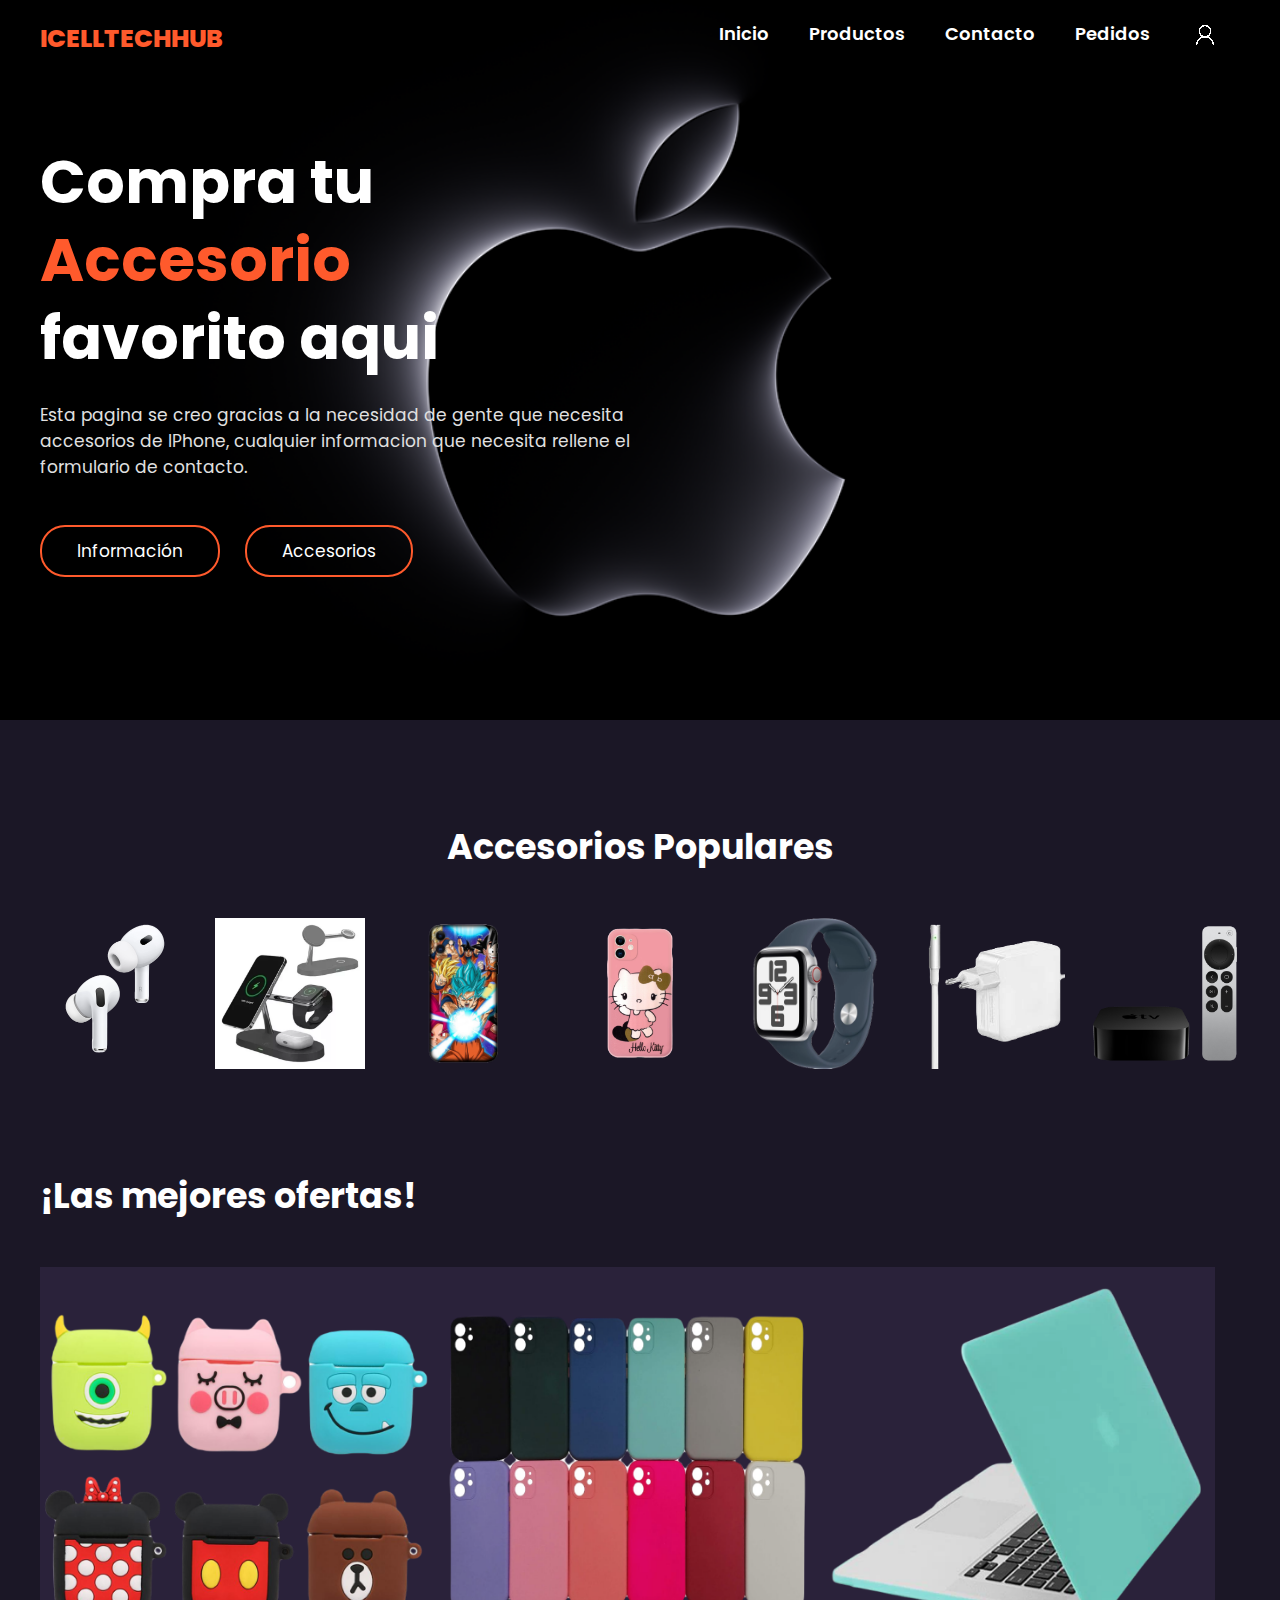
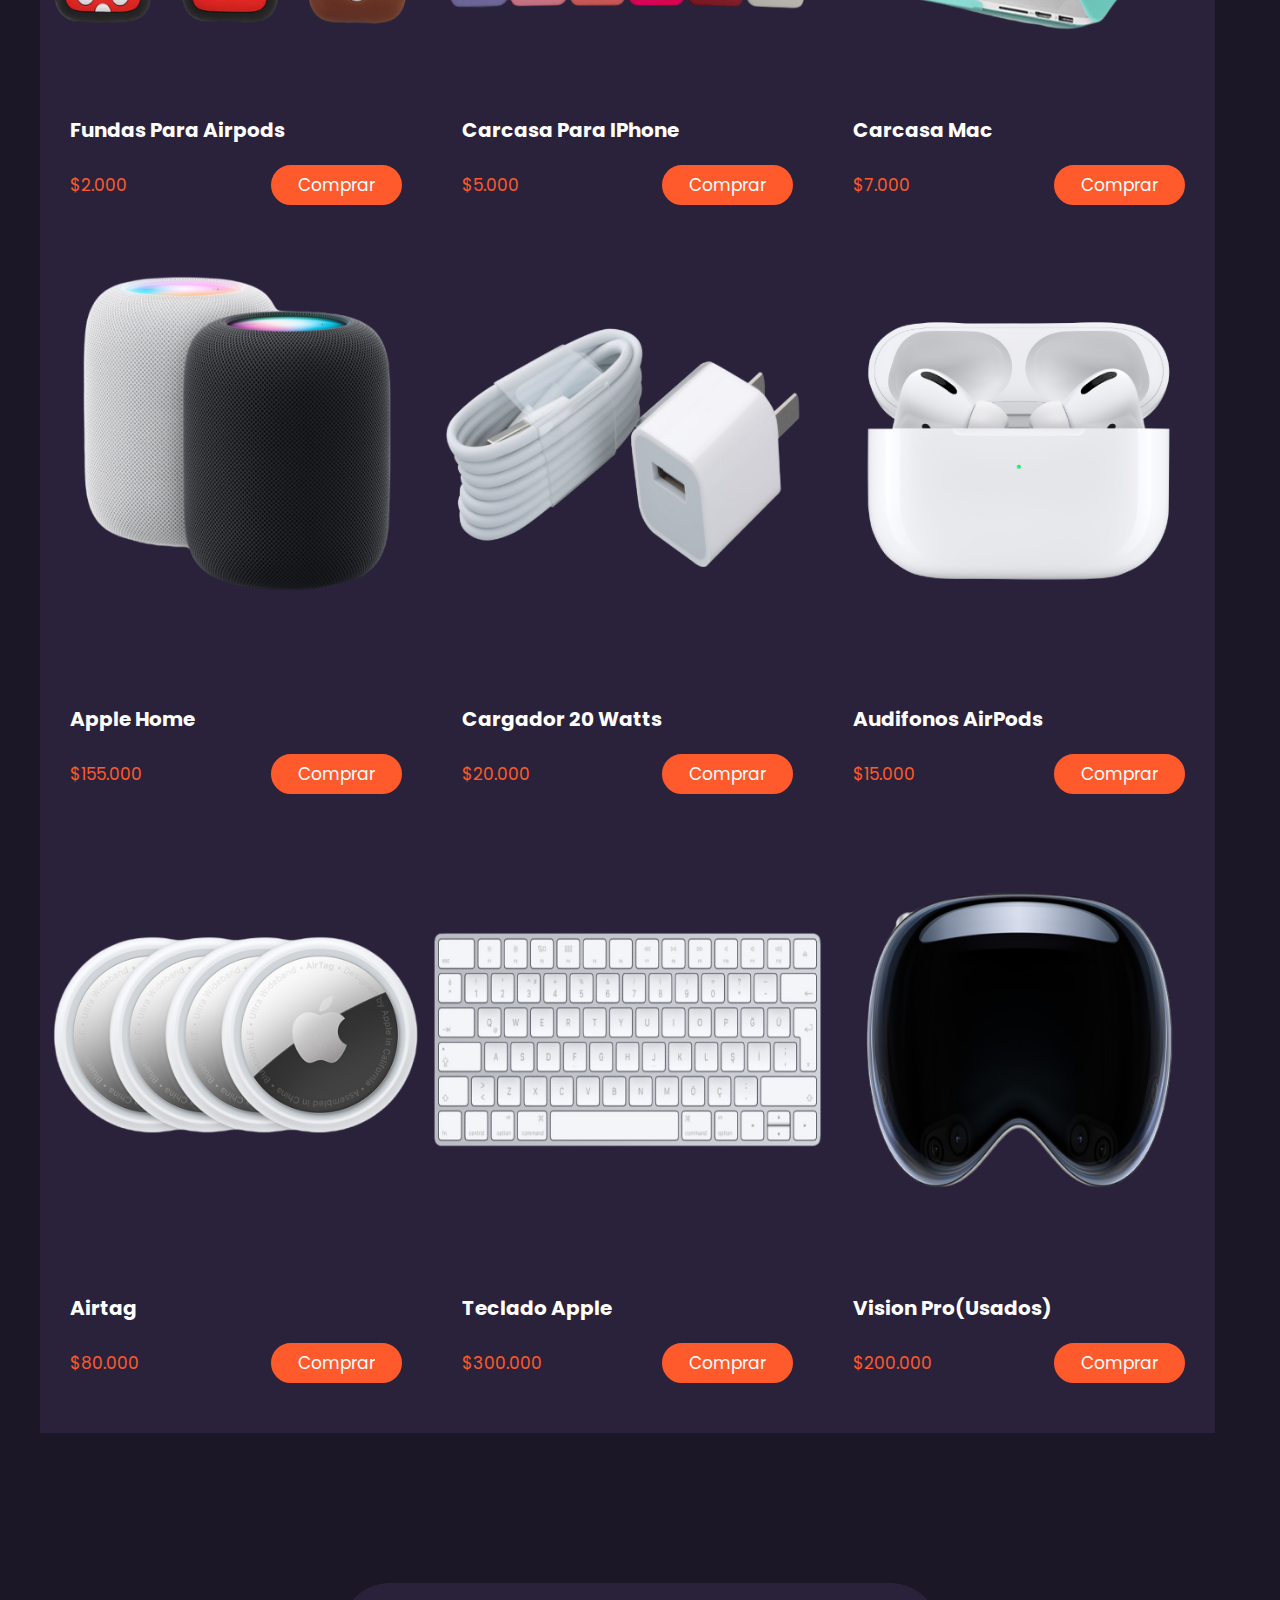
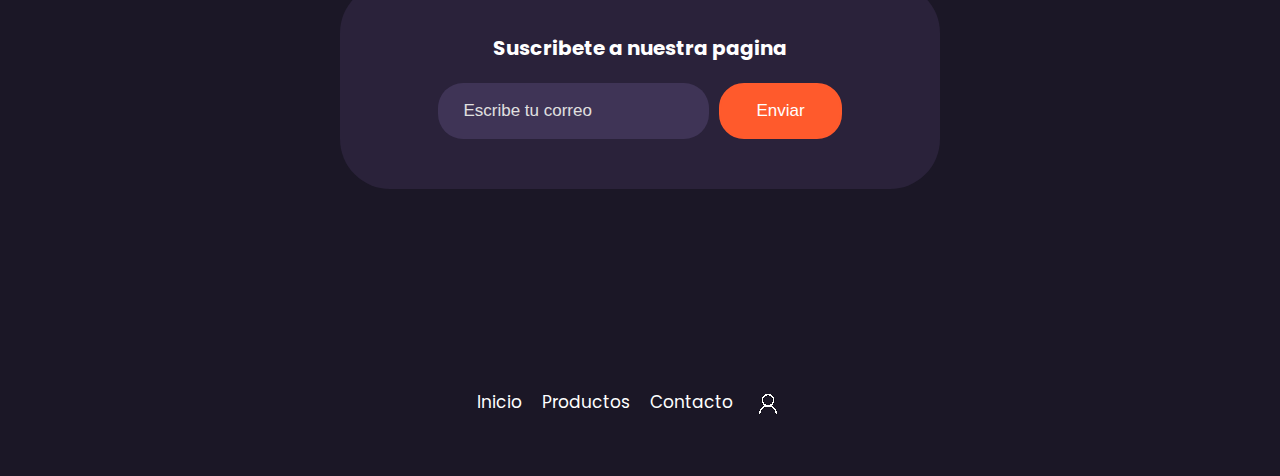
<file: index.html>
<!DOCTYPE html>
<html lang="es">
<head>
    <meta charset="UTF-8">
    <meta name="viewport" content="width=device-width, initial-scale=1.0">
    <title>Inicio</title>
    <link rel="stylesheet" href="style.css">
</head>
<body>

    <header class="header">

        <div class="menu contt">
            <a href="index.html" class="logo">iCellTechHub</a>
            <input type="checkbox" id="menu" />
            <label for="menu">
                <img src="images/menu.png" class="menu-icono" alt="menu">
            </label>
            <nav class="navbar">
            <input type="checkbox" id="menu">
                <ul>
                    <li><a href="index.html">Inicio</a></li>
                    <li><a href="productos.html">Productos</a></li>
                    <li><a href="contacto.html">Contacto</a></li>
                    <li><a href="pedidos.html">Pedidos</a></li>
                    <li><a href="login.html"><img src="images/klipartz.com.png" alt=""></a></li>
                </ul>
            </nav>
            
            
        </div>

        <div class="header-content contt">
            <div class="header-txt">
                <h1>Compra tu <span>Accesorio</span> <br> favorito aqui</h1>
                <p>Esta pagina se creo gracias a la necesidad 
                    de gente que necesita accesorios de IPhone,
                    cualquier informacion que necesita rellene
                    el formulario de contacto.
                </p>
                <div class="butons">
                    <a href="index.html" class="btn-1">Información</a>
                    <a href="productos.html" class="btn-1">Accesorios</a>
                </div>
            </div>
        </div>
    </header>
    <section class="popular contt">

        <h2>Accesorios Populares</h2>

        <div class="popular-content">
            <img src="images/j1.png" alt="">
            <img src="images/j2.webp" alt="">
            <img src="images/j3.png" alt="">
            <img src="images/j4.png" alt="">
            <img src="images/j5.png" alt="">
            <img src="images/j6.png" alt="">
            <img src="images/j7.png" alt="">
        </div>
    </section>

    <main class="product contt">

        <h2>¡Las mejores ofertas!</h2>

        <div class="producto-content">

            <div class="product-1">
                <img src="images/l1.png" alt="">
                <div class="product-txt">
                    <h3>Fundas Para Airpods</h3>
                    <div class="price">
                        <p>$2.000</p>
                        <a href="comprar.html" class="btn-2">Comprar</a>
                    </div>
                </div>
            </div>
            <div class="product-1">
                <img src="images/l2.png" alt="">
                <div class="product-txt">
                    <h3>Carcasa Para IPhone</h3>
                    <div class="price">
                        <p>$5.000</p>
                        <a href="comprar.html" class="btn-2">Comprar</a>
                    </div>
                </div>
            </div>
            <div class="product-1">
                <img src="images/12061366_928184450606453_315184282_n.png" alt="">
                <div class="product-txt">
                    <h3>Carcasa Mac</h3>
                    <div class="price">
                        <p>$7.000</p>
                        <a href="comprar.html" class="btn-2">Comprar</a>
                    </div>
                </div>
            </div>
            <div class="product-1">
                <img src="images/l4.png" alt="">
                <div class="product-txt">
                    <h3>Apple Home</h3>
                    <div class="price">
                        <p>$155.000</p>
                        <a href="comprar.html" class="btn-2">Comprar</a>
                    </div>
                </div>
            </div>
            <div class="product-1">
                <img src="images/pngwing.com.png" alt="">
                <div class="product-txt">
                    <h3>Cargador 20 Watts</h3>
                    <div class="price">
                        <p>$20.000</p>
                        <a href="comprar.html" class="btn-2">Comprar</a>
                    </div>
                </div>
            </div>
            <div class="product-1">
                <img src="images/airpods.png" alt="">
                <div class="product-txt">
                    <h3>Audifonos AirPods</h3>
                    <div class="price">
                        <p>$15.000</p>
                        <a href="comprar.html" class="btn-2">Comprar</a>
                    </div>
                </div>
            </div>
            <div class="product-1">
                <img src="images/l7.png" alt="">
                <div class="product-txt">
                    <h3>Airtag</h3>
                    <div class="price">
                        <p>$80.000</p>
                        <a href="comprar.html" class="btn-2">Comprar</a>
                    </div>
                </div>
            </div>
            <div class="product-1">
                <img src="images/teclado.png" alt="">
                <div class="product-txt">
                    <h3>Teclado Apple</h3>
                    <div class="price">
                        <p>$300.000</p>
                        <a href="comprar.html" class="btn-2">Comprar</a>
                    </div>
                </div>
            </div>
            <div class="product-1">
                <img src="images/l9.png" alt="">
                <div class="product-txt">
                    <h3>Vision Pro(Usados)</h3>
                    <div class="price">
                        <p>$200.000</p>
                        <a href="comprar.html" class="btn-2">Comprar</a>
                    </div>
                </div>
            </div>

        </div>

    </main>

    <section class="contact contt">

        <div class="contact-content">
            <h3>Suscribete a nuestra pagina</h3>
            <form>
                <input type="email" placeholder="Escribe tu correo">
                <input type="submit" class="btn-3" value="Enviar">
            </form>
        </div>

    </section>


    <footer class="footer contt">



        <div class="link">
            <ul>
                <li><a href="index.html">Inicio</a></li>
                <li><a href="productos.html">Productos</a></li>
                <li><a href="contacto.html">Contacto</a></li>
                <li><a href="login.html"><img src="images/klipartz.com.png" alt=""></a></li>
            </ul>

        </div>

    </footer>


</body>
</html>
</file>
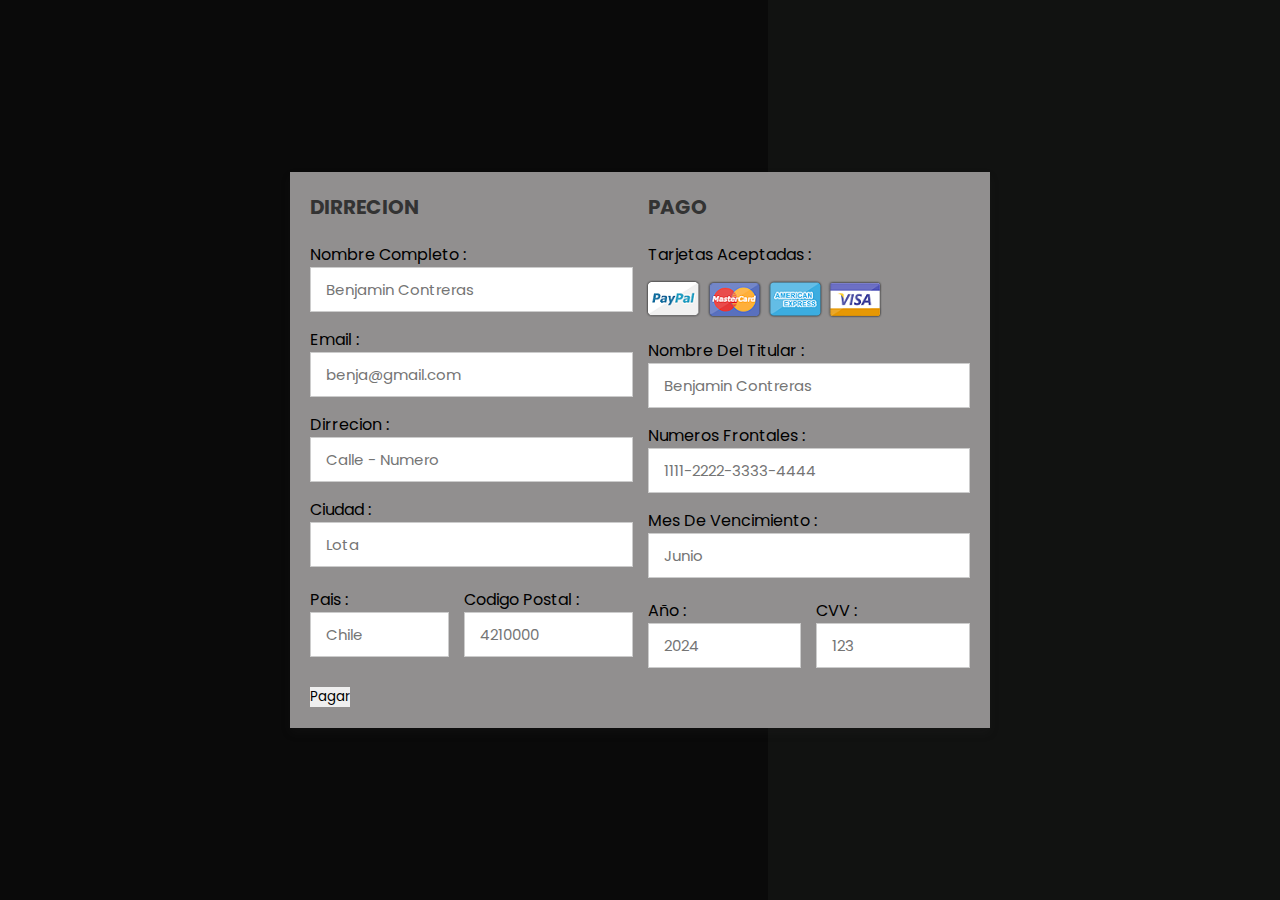
<file: comprar.html>
<!DOCTYPE html>
<html lang="en">
<head>
    <meta charset="UTF-8">
    <meta http-equiv="X-UA-Compatible" content="IE=edge">
    <meta name="viewport" content="width=device-width, initial-scale=1.0">
    
    
    <link rel="stylesheet" href="css/pago.css">

</head>
<body>

<div class="container">

    <form action="index.html">

        <div class="row">

            <div class="col">

                <h3 class="title">Dirrecion
                </h3>

                <div class="inputBox">
                    <label for="nombre">Nombre Completo :</label>
                    <input type="text" id="idname"placeholder="Benjamin Contreras">
                </div>
                <div class="inputBox">
                    <label for="correo" >Email :</label>
                    <input type="correo" id="idcorreo" placeholder="benja@gmail.com" >
                </div>
                <div class="inputBox">
                    <label for="direccion">Dirrecion :</label>
                    <input type="text" id="iddireccion" placeholder="Calle - Numero " >
                </div>
                <div class="inputBox">
                    <label for="ciudad">Ciudad :</label>
                    <input type="text" id="idciudad" placeholder="Lota" >
                </div>

                <div class="flex">
                    <div class="inputBox">
                        <label for="pais">Pais :</label>
                        <input type="text" id="idpais" placeholder="Chile" >
                    </div>
                    <div class="inputBox">
                        <label for="codigopostal">Codigo Postal :</label>
                        <input type="text" id="idcodigopostal" placeholder="4210000" >
                    </div>
                </div>

            </div>

            <div class="col">

                <h3 class="title">Pago</h3>

                <div class="inputBox">
                    <span>Tarjetas Aceptadas :</span>
                    <img src="images/card_img.png" alt="">
                </div>
                <div class="inputBox">
                    <label for ="nombres">Nombre Del Titular :</label>
                    <input type="text" id="idnombre"placeholder="Benjamin Contreras">
                </div>
                <div class="inputBox">
                    <label for="numerofrontal">Numeros Frontales :</label>
                    <input type="number" id="idnfrontal"placeholder="1111-2222-3333-4444">
                </div>
                <div class="inputBox">
                    <label for ="mesvencimiento">Mes De Vencimiento :</label>
                    <input type="text" id="idmv" placeholder="Junio">
                </div>
                <div class="flex">
                    <div class="inputBox">
                        <label for="año">Año  :</label>
                        <input type="number" id="idaño"placeholder="2024">
                    </div>
                    <div class="inputBox">
                        <label for="cvv">CVV :</label>
                        <input type="text" id="idcvv"placeholder="123">
                    </div>
                </div>

            </div>
    
        </div>

        <input type="submit" onclick = 'return enviarformpago();' value="Pagar">
        <p class="warnings" id="warnings"></p>

    </form>
    <div id = 'error'></div>

</div>    
    <script src="js/validaredit.js"></script>
</body>
</html>
</file>
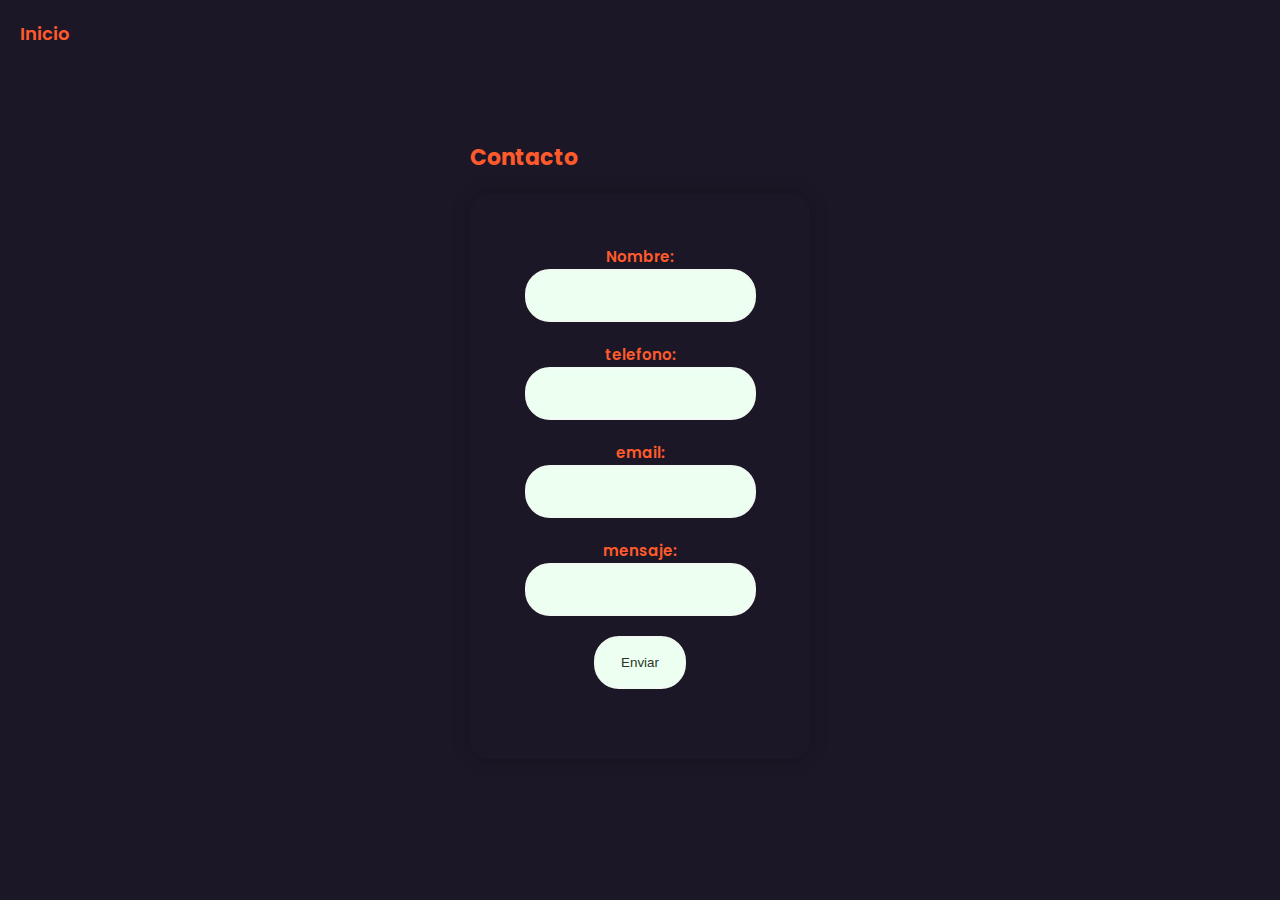
<file: contacto.html>
<!DOCTYPE html>
<html lang="es">
<head>
    <meta charset="UTF-8">
    <meta name="viewport" content="width=device-width, initial-scale=1.0">
    <title>Contacto</title>
    <link rel="stylesheet" href="css/contacto.css">
</head>
<body>
    <header class="header">
        
        <div class="menu contt">
            <input type="checkbox" id="menu" />
            <label for="menu">
                <img src="images/menu.png" class="menu-icono" alt="menu">
            </label>
            <nav class="navbar">
            <input type="checkbox" id="menu">
                <ul>
                    <li><a href="index.html">Inicio</a></li>
                </ul>
            </nav>
            
            
        </div>
        
    </header>
    <div class="container">
        <h1>Contacto</h1>
        <form action="index.html">
            <div class="form">
                <div class="grupo">
                    <label for="name">Nombre:</label>
                    <input type="text" id="idname" name="name">
                </div>
                <div class="grupo">
                    <label for="tel">telefono:</label>
                    <input type ="text" id="idtel" name="tel">
                </div>
                <div class="grupo">
                    <label for="correo">email:</label>
                    <input type="text" id="idcorreo" name="correo">
                </div>
                <div class="grupo">
                    <label for="mensaje">mensaje:</label>
                    <input type="text" id="idmensaje" name="mensaje">
                </div>
                <input type="submit" onclick = 'return enviarformcontacto();' value="Enviar">
                <p class="warnings" id="warnings"></p>
            </div>     
        </form>
        <div id = 'error'></div>
    </div> 
</div>    
<script src="js/validaredit.js"></script>
</body>

</html>
</file>
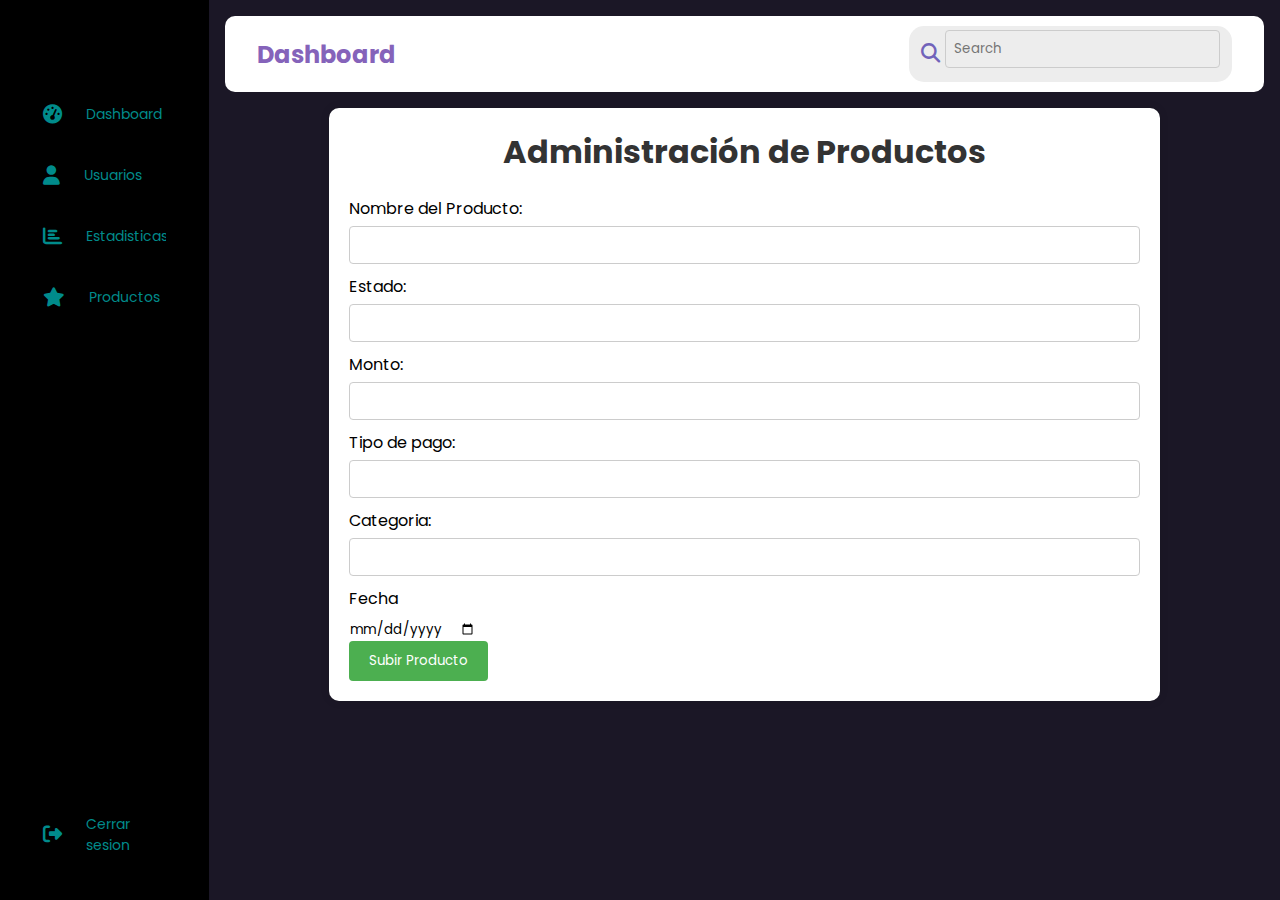
<file: editarcompra.html>
<!DOCTYPE html>
<html lang="es">

<head>
    <meta charset="UTF-8">
    <meta name="viewport" content="width=device-width, initial-scale=1.0">
    <title>editar compras</title>
    <link rel="stylesheet" href="dashboard.css" />
    <link rel="stylesheet" href="https://cdnjs.cloudflare.com/ajax/libs/font-awesome/6.4.0/css/all.min.css" />
</head>

<body>
    <div class="sidebar">
        <div class="logo"></div>
        <ul class="menu">
            <li class="active">
                <a href="dashboard.html">
                    <i class="fas fa-tachometer-alt"></i>
                    <span>Dashboard</span>
                </a>
            </li>
            <li>
                <a href="usuarios.html">
                    <i class="fas fa-user"></i>
                    <span>Usuarios</span>
                </a>
            </li>
            <li>
                <a href="estadisticas.html">
                    <i class="fas fa-chart-bar"></i>
                    <span>Estadisticas</span>
                </a>
            </li>


            <li>
                <a href="nuevosproductos.html">
                    <i class="fas fa-star"></i>
                    <span>Productos</span>
                </a>
            </li>
            <li>
            </li>
            <li class="logout">
                <a href="index.html">
                    <i class="fas fa-sign-out-alt"></i>
                    <span>Cerrar sesion</span>
                </a>
            </li>
        </ul>
    </div>

    <div class="main--content">
        <div class="header--wrapper">
            <div class="header--title">
                <h2> Dashboard</h2>
            </div>
            <div class="user--info">
                <div class="searh--box">
                    <i class="fa-solid fa-search"></i>
                    <input type="text" placeholder="Search" />
                </div>
            </div>
        </div>

        <div class="container">
            <h1>Administración de Productos</h1>
            <form action="dashboard.html">
                <div class="form">
                    <div class="grupo">
                        <label for="name">Nombre del Producto:</label>
                        <input type="text" id="idname" name="name">
                    </div>
                    <div class="grupo">
                        <label for="estado">Estado:</label>
                        <input type="text" id="idestado" name="estado">
                    </div>
                    <div class="grupo">
                        <label for="precio">Monto:</label>
                        <input type="number" id="idprecio" name="precio">
                    </div>
                    <div class="grupo">
                        <label for="tipopago">Tipo de pago:</label>
                        <input type="text" id="idtipopago" name="tipopago">
                    </div>
                    <div class="grupo">
                        <label for="categoria">Categoria:</label>
                        <input type="text" id="idcategoria" name="categoria">
                    </div>
                    <div class="grupo">
                        <label for="date">Fecha</label>
                        <input type="date" id="iddate" name="date">
                    </div>

                    <input type="submit" onclick='return enviarformeditcompra();' value="Subir Producto">
                    <p class="warnings" id="warnings"></p>
                </div>
            </form>
            <div id='error'></div>
        </div>
    </div>
    <script src="js/validaredit.js"></script>



</body>

</html>
</file>
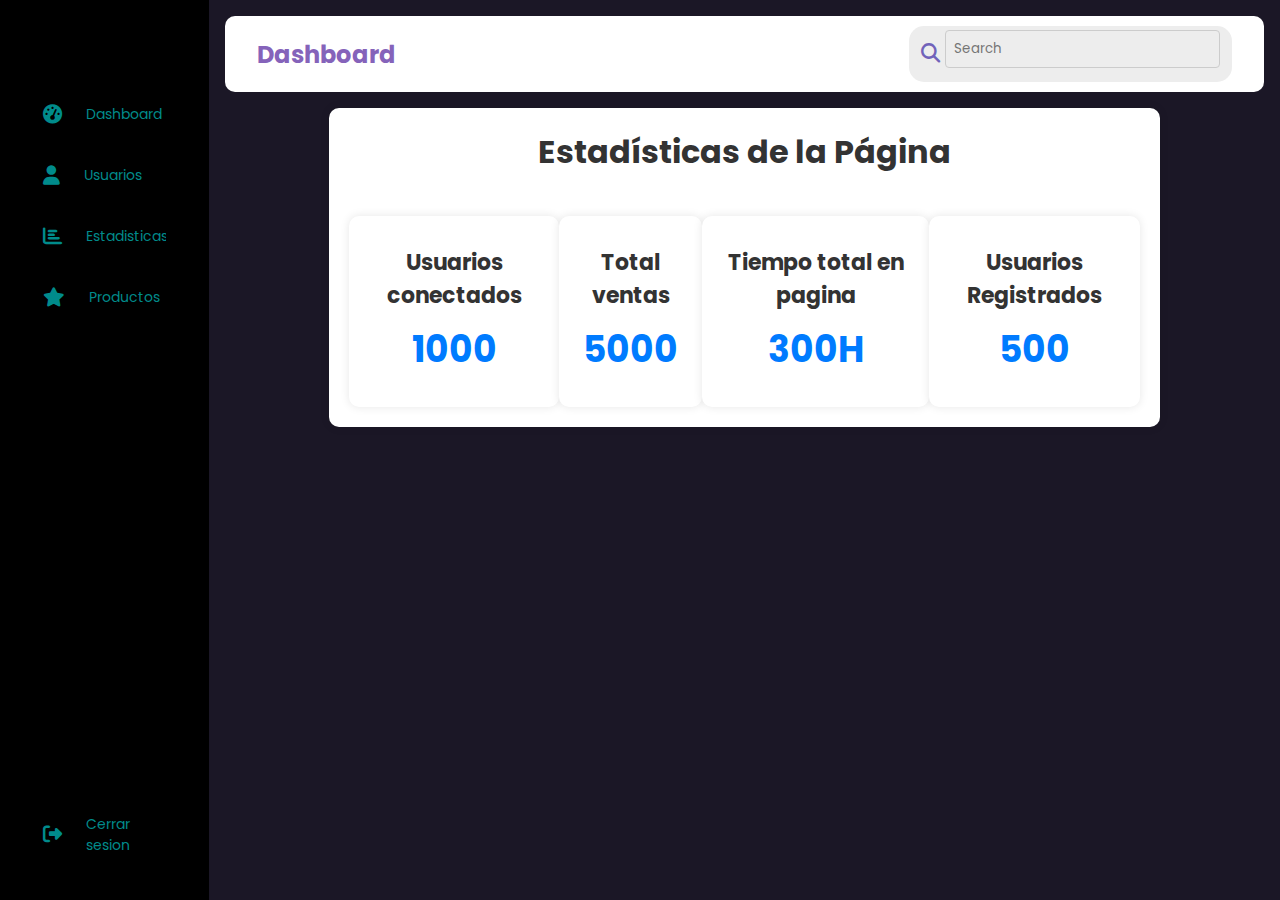
<file: estadisticas.html>
<!DOCTYPE html>
<html lang="es">

<head>
    <meta charset="UTF-8">
    <meta name="viewport" content="width=device-width, initial-scale=1.0">
    <title>dashboard</title>
    <link rel="stylesheet" href="dashboard.css" />
    <link rel="stylesheet" href="https://cdnjs.cloudflare.com/ajax/libs/font-awesome/6.4.0/css/all.min.css" />
</head>

<body>
    <div class="sidebar">
        <div class="logo"></div>
        <ul class="menu">
            <li class="active">
                <a href="dashboard.html">
                    <i class="fas fa-tachometer-alt"></i>
                    <span>Dashboard</span>
                </a>
            </li>
            <li>
                <a href="usuarios.html">
                    <i class="fas fa-user"></i>
                    <span>Usuarios</span>
                </a>
            </li>
            <li>
                <a href="estadisticas.html">
                    <i class="fas fa-chart-bar"></i>
                    <span>Estadisticas</span>
                </a>
            </li>

 
            <li>
                <a href="nuevosproductos.html">
                    <i class="fas fa-star"></i>
                    <span>Productos</span>
                </a>
            </li>
            <li>
            </li>
            <li class="logout">
                <a href="index.html">
                    <i class="fas fa-sign-out-alt"></i>
                    <span>Cerrar sesion</span>
                </a>
            </li>
        </ul>
    </div>

    <div class="main--content">
        <div class="header--wrapper">
            <div class="header--title">
                <h2> Dashboard</h2>
            </div>
            <div class="user--info">
                <div class="searh--box">
                    <i class="fa-solid fa-search"></i>
                    <input type="text" placeholder="Search" />
                </div>
            </div>
        </div>
        <div class="container">
            <h1>Estadísticas de la Página</h1>
            <div class="stats-container">
                <div class="stat">
                    <h2>Usuarios conectados</h2>
                    <p class="value">1000</p>
                </div>
                <div class="stat">
                    <h2>Total ventas</h2>
                    <p class="value">5000</p>
                </div>
                <div class="stat">
                    <h2>Tiempo total en pagina</h2>
                    <p class="value">300H</p>
                </div>
                <div class="stat">
                    <h2>Usuarios Registrados</h2>
                    <p class="value">500</p>
                </div>
            </div>
        </div>





 
</body>

</html>
</file>
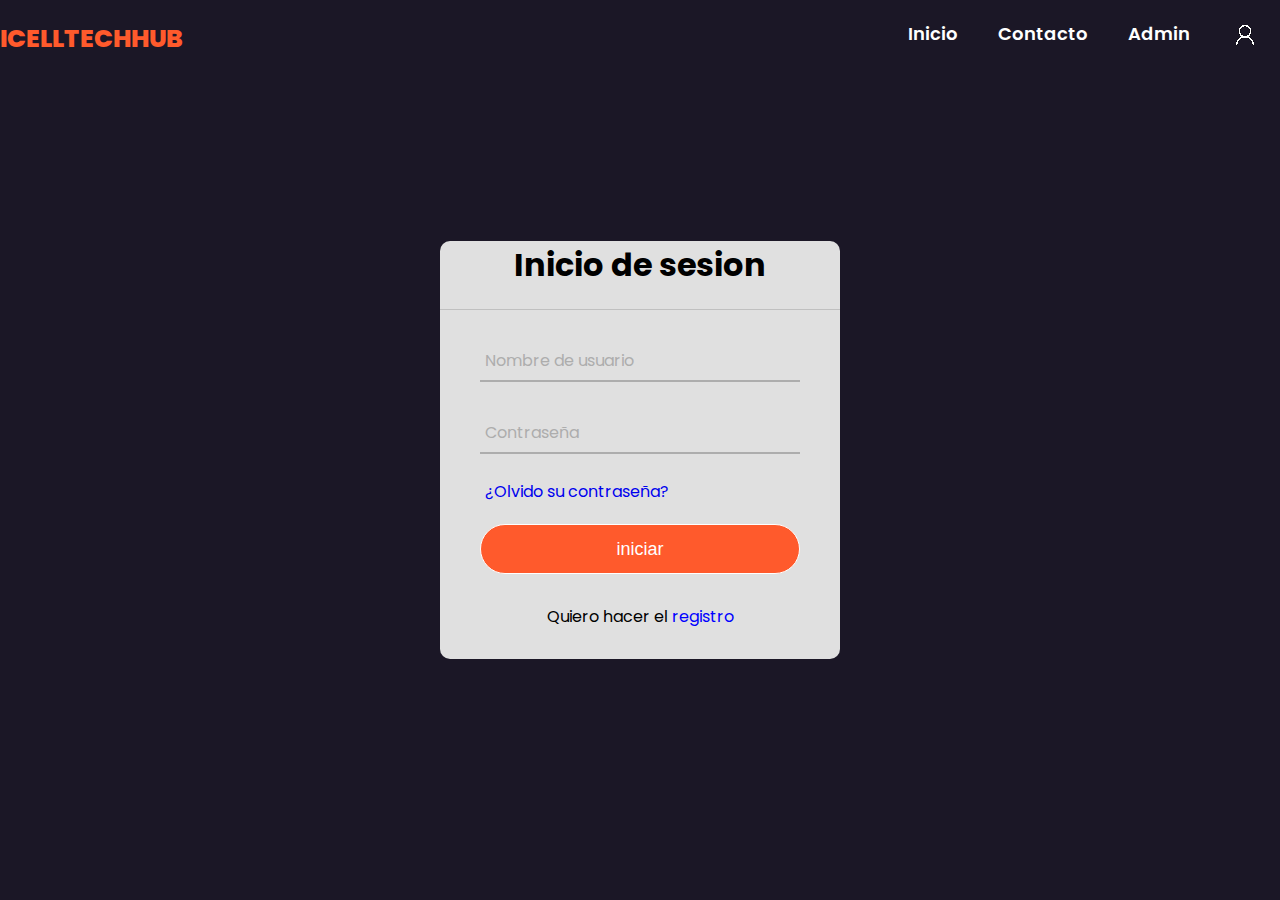
<file: login.html>
<!DOCTYPE html>
<html lang="es">

<head>
    <meta charset="UTF-8">
    <meta name="viewport" content="width=device-width, initial-scale=1.0">
    <title>Login</title>
    <link rel="stylesheet" href="css/register.css">
    
</head>

<body>
    
    <div class="menu contt">
        <a href="index.html" class="logo">iCellTechHub</a>
        <nav class="navbar">
            <input type="checkbox" id="menu">
            <label for="menu">
                <img src="images/menu.png" class="menu-icono" alt="menu">
            </label>
            <ul>
                <li><a href="index.html">Inicio</a></li>
                <li><a href="contacto.html">Contacto</a></li>
                <li><a href="dashboard.html">Admin</a></li>
                <li><a href="login.html"><img src="images/klipartz.com.png" alt=""></a></li>
            </ul>
        </nav>

    </div>
    <div class="formulario">
        <h1>Inicio de sesion</h1>
        <form method="post">
            <div class="username">
                <label for="name">Nombre de usuario</label>
                <input type="text" id="idname" name="name">
            </div>
            <div class="username">
                <label>Contraseña</label>
                <input type="password" id="idcontraseña" name="contraseña">
            </div>
            <div class="recordar"><a href="olvidocon.html">¿Olvido su contraseña?</a></div>
            <input type="submit" onclick = 'return enviarformlogin();' value="iniciar">
            <p class="warnings" id="warnings"></p>
            <div class="registrarse">
                Quiero hacer el <a href="usuariosnuevos.html">registro</a>
            </div>
        </form>
        <div id = 'error'></div>
    </div>
    <script src="js/validaredit.js"></script>

</body>

</html>
</file>
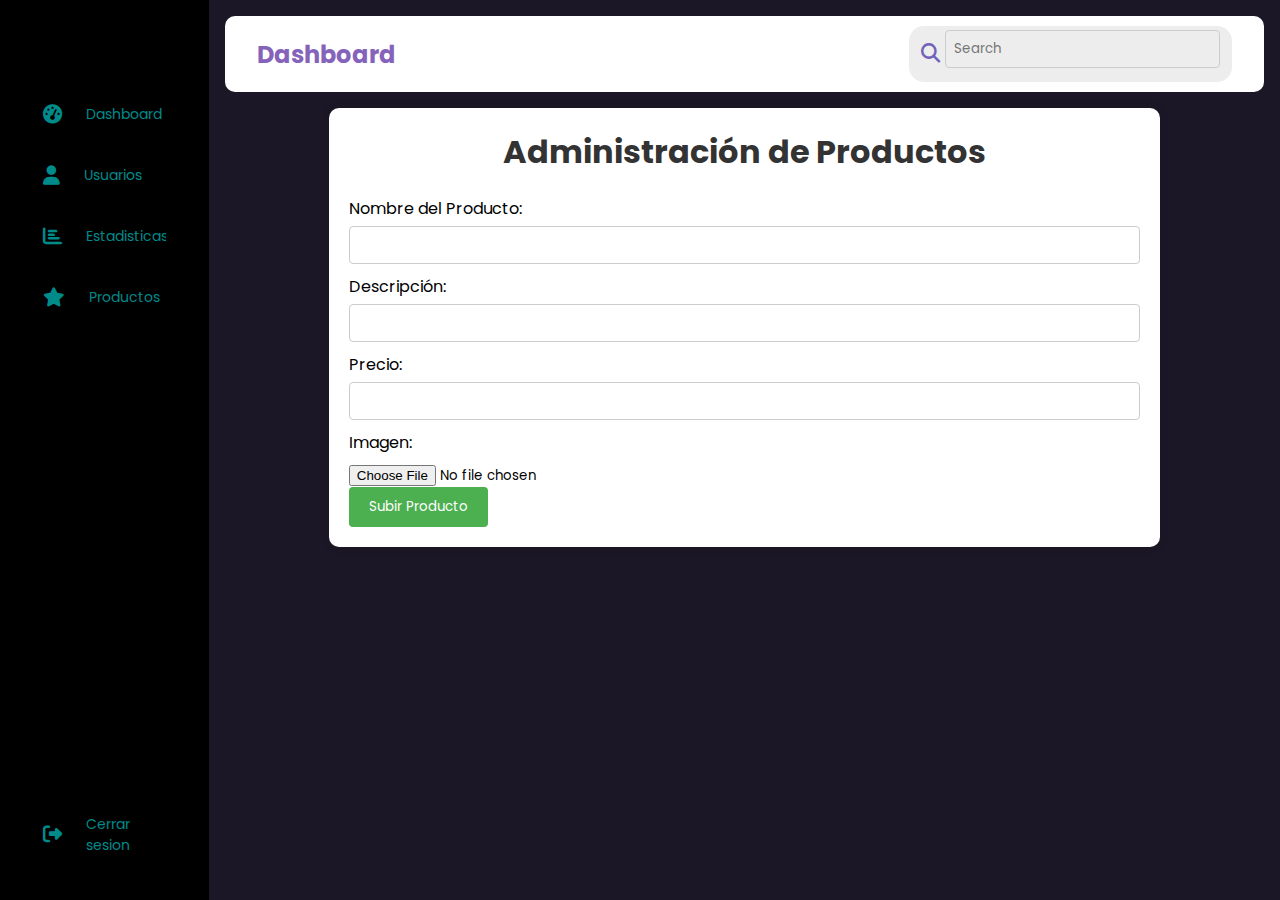
<file: nuevosproductos.html>
<!DOCTYPE html>
<html lang="es">

<head>
    <meta charset="UTF-8">
    <meta name="viewport" content="width=device-width, initial-scale=1.0">
    <title>agregarprod</title>
    <link rel="stylesheet" href="dashboard.css" />
    <link rel="stylesheet" href="https://cdnjs.cloudflare.com/ajax/libs/font-awesome/6.4.0/css/all.min.css" />
</head>

<body>
    <div class="sidebar">
        <div class="logo"></div>
        <ul class="menu">
            <li class="active">
                <a href="dashboard.html">
                    <i class="fas fa-tachometer-alt"></i>
                    <span>Dashboard</span>
                </a>
            </li>
            <li>
                <a href="usuarios.html">
                    <i class="fas fa-user"></i>
                    <span>Usuarios</span>
                </a>
            </li>
            <li>
                <a href="estadisticas.html">
                    <i class="fas fa-chart-bar"></i>
                    <span>Estadisticas</span>
                </a>
            </li>

 
            <li>
                <a href="nuevosproductos.html">
                    <i class="fas fa-star"></i>
                    <span>Productos</span>
                </a>
            </li>
            <li>
            </li>
            <li class="logout">
                <a href="index.html">
                    <i class="fas fa-sign-out-alt"></i>
                    <span>Cerrar sesion</span>
                </a>
            </li>
        </ul>
    </div>

    <div class="main--content">
        <div class="header--wrapper">
            <div class="header--title">
                <h2> Dashboard</h2>
            </div>
            <div class="user--info">
                <div class="searh--box">
                    <i class="fa-solid fa-search"></i>
                    <input type="text" placeholder="Search" />
                </div>
            </div>
        </div>
        <div class="container">
            <h1>Administración de Productos</h1>
            <form action="dashboard.html">
                <div class="form">
                    <div class="grupo">
                        <label for="name">Nombre del Producto:</label>
                        <input type="text" id="idname" name="name">
                    </div>
                    <div class="grupo">
                        <label for="descripcion">Descripción:</label>
                        <input type ="text" id="iddescripcion" name="descripcion">
                    </div>
                    <div class="grupo">
                        <label for="precio">Precio:</label>
                        <input type="number" id="idprecio" name="precio">
                    </div>
                        <div class="grupo">
                        <label for="imagen">Imagen:</label>
                        <input type="file" id="idimagen" name="imagen" accept="image/*">
                    </div>

                    <input type="submit" onclick = 'return enviarformnproductos();' value="Subir Producto">
                    <p class="warnings" id="warnings"></p>
                </div>     
            </form>
            <div id = 'error'></div>
        </div> 
    </div>    
    <script src="js/validaredit.js"></script>
</body>

</html>
</file>
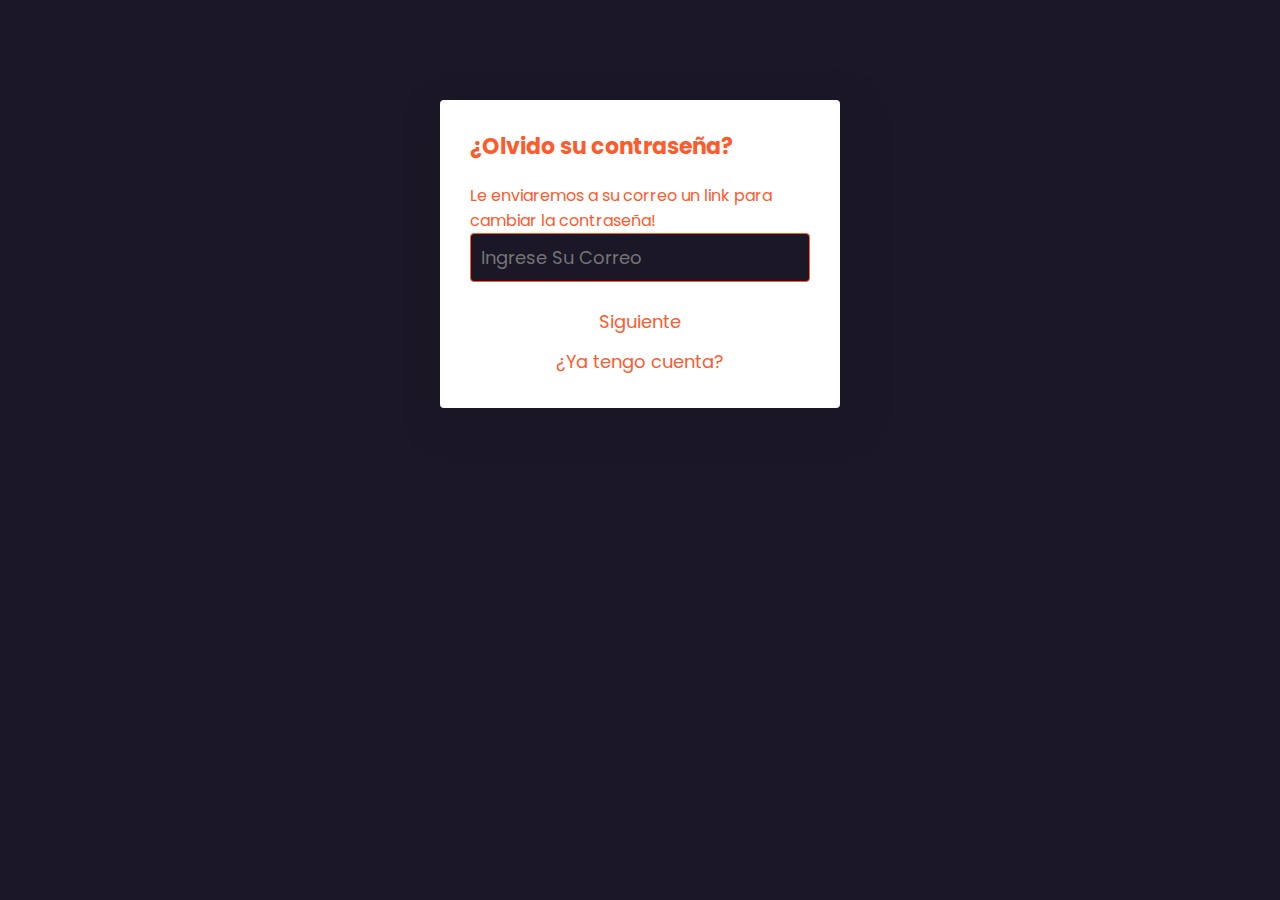
<file: olvidocon.html>
<!DOCTYPE html>
<html lang="en">
<head>
    <meta charset="UTF-8">
    <meta name="viewport" content="width=device-width, initial-scale=1.0">
    <title>Registro</title>
    <link rel="stylesheet" href="css/registro.css">
</head>
<body>
    <section class="form-register">
        <h4>¿Olvido su contraseña?</h4>
        <h>Le enviaremos a su correo un link para cambiar la contraseña!</h>
        <input class="controls" type="email" name="correo" id="correo" placeholder="Ingrese Su Correo">
        <p><a href="login.html">Siguiente</a></p>
        <p><a href="login.html">¿Ya tengo cuenta?</a></p>
    </section>
    <script src="js/validaredit.js"></script>
</body>
</html>
</file>
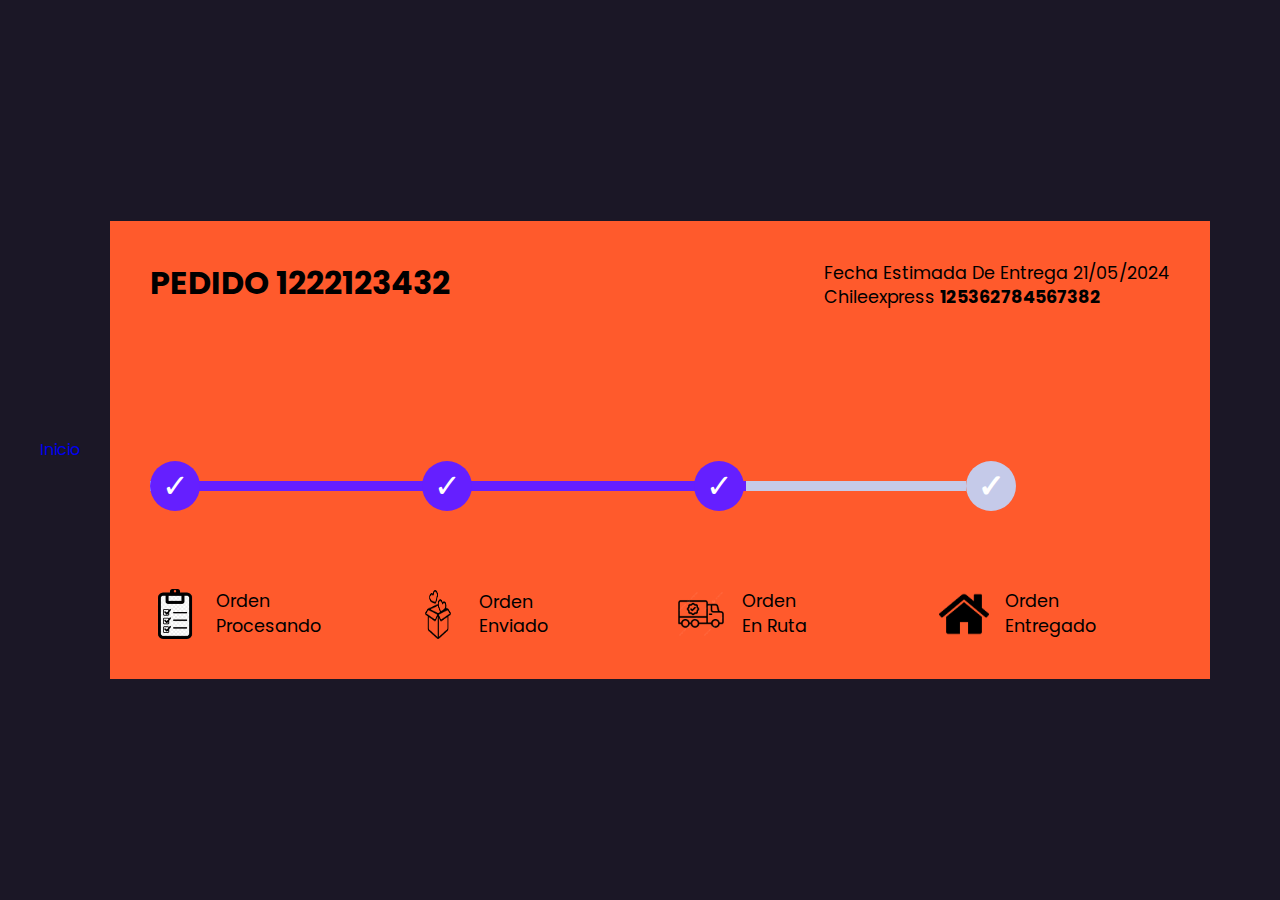
<file: pedidos.html>
<!DOCTYPE html>
<html lang="en">
<head>
    <meta charset="UTF-8">
    <meta name="viewport" content="width=device-width, initial-scale=1.0">
    <title>Pedidos</title>
    <link rel="stylesheet" href="css/pedidos.css">
</head>
<body>
    <header class="header">
            <input type="checkbox" id="menu">
                    <li><a href="index.html">Inicio</a></li>
            </nav>
            
            
        </div>
    </header>
    <div class="container">
        <div class="details">
            <div class="order">
                <h1>Pedido <span>1222123432</span></h1>
            </div>
            <div class="date">
                <p>Fecha Estimada De Entrega 21/05/2024</p>
                <p>Chileexpress <b>125362784567382</b></p>
            </div>
        </div>
        <div class="track">
            <ul id="progress" class="text-center">
                <li class="active"></li>
                <li class="active"></li>
                <li class="active"></li>
                <li class="active"></li>
            </ul>
            
        </div>
        <div class="lists">
            <div class="list">
                <img src="images/e1.png" alt="">
                <p>Orden <br>Procesando</p>
            </div>
            <div class="list">
                <img src="images/e2.png" alt="">
                <p>Orden <br>Enviado</p>
            </div>
            <div class="list">
                <img src="images/e3.png" alt="">
                <p>Orden <br>En Ruta</p>
            </div>            <div class="list">
                <img src="images/e4.png" alt="">
                <p>Orden <br>Entregado</p>
            </div>
        </div>
    </div>
</body>
</html>
</file>
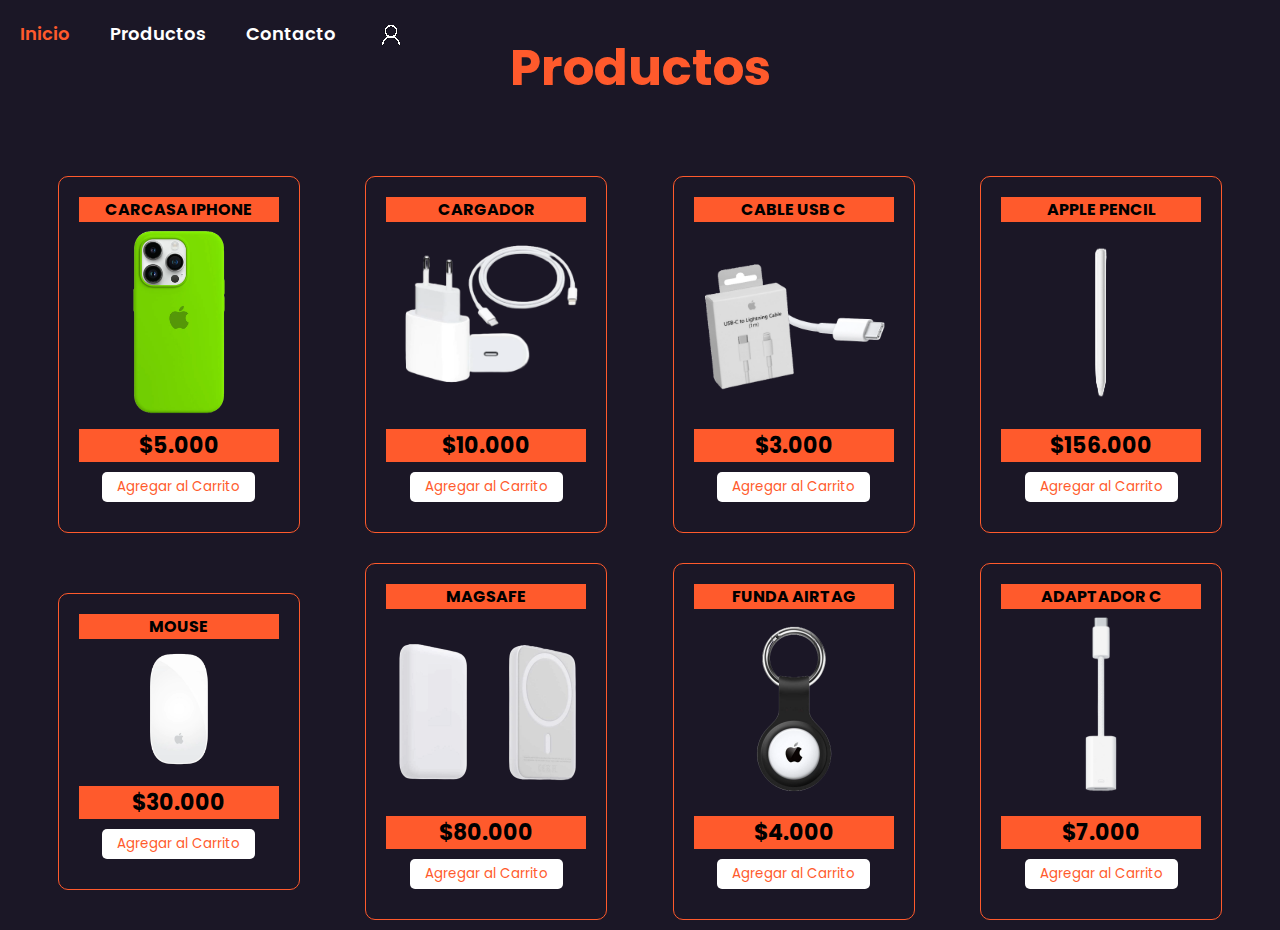
<file: productos.html>
<!DOCTYPE html>
<html lang="es">
<head>
    <meta charset="UTF-8">
    <meta http-equiv="X-UA-Compatible" content="IE=edge">
    <meta name="viewport" content="width=device-width, initial-scale=1.0">
    <link rel="stylesheet" href="https://cdnjs.cloudflare.com/ajax/libs/font-awesome/6.2.1/css/all.min.css" integrity="sha512-MV7K8+y+gLIBoVD59lQIYicR65iaqukzvf/nwasF0nqhPay5w/9lJmVM2hMDcnK1OnMGCdVK+iQrJ7lzPJQd1w==" crossorigin="anonymous" referrerpolicy="no-referrer" />
    <link rel="stylesheet" href="css/productos.css">
    <script src="js/app.js" async></script>
    <title>Carro</title>
</head>
<body>
    <header class="header">
        
        <div class="menu contt">
            <input type="checkbox" id="menu" />
            <label for="menu">
                <img src="images/menu.png" class="menu-icono" alt="menu">
            </label>
            <nav class="navbar">
            <input type="checkbox" id="menu">
                <ul>
                    <li><a href="index.html">Inicio</a></li>
                    <li><a href="productos.html">Productos</a></li>
                    <li><a href="contacto.html">Contacto</a></li>
                    <li><a href="login.html"><img src="images/klipartz.com.png" alt=""></a></li>
                </ul>
            </nav>
            
            
        </div>
        <h1>Productos</h1>
    </header>
    <section class="contenedor">

        <div class="contenedor-items">
            <div class="item">
                <span class="titulo-item">Carcasa IPhone</span>
                <img src="images/a1.png" alt="" class="img-item">
                <span class="precio-item">$5.000</span>
                <button class="boton-item">Agregar al Carrito</button>
            </div>
            <div class="item">
                <span class="titulo-item">Cargador</span>
                <img src= "images/a2.png" alt="" class="img-item">
                <span class="precio-item">$10.000</span>
                <button class="boton-item">Agregar al Carrito</button>
            </div>
            <div class="item">
                <span class="titulo-item">Cable Usb C</span>
                <img src="images/a3.png" alt="" class="img-item">
                <span class="precio-item">$3.000</span>
                <button class="boton-item">Agregar al Carrito</button>
            </div>
            <div class="item">
                <span class="titulo-item">Apple Pencil</span>
                <img src="images/a4.png" alt="" class="img-item">
                <span class="precio-item">$156.000</span>
                <button class="boton-item">Agregar al Carrito</button>
            </div>
            <div class="item">
                <span class="titulo-item">Mouse</span>
                <img src="images/a5.png" alt="" class="img-item">
                <span class="precio-item">$30.000</span>
                <button class="boton-item">Agregar al Carrito</button>
            </div>
            <div class="item">
                <span class="titulo-item">MagSafe</span>
                <img src="images/a7.png" alt="" class="img-item">
                <span class="precio-item">$80.000</span>
                <button class="boton-item">Agregar al Carrito</button>
            </div>
            <div class="item">
                <span class="titulo-item">Funda Airtag</span>
                <img src="images/a8.png" alt="" class="img-item">
                <span class="precio-item">$4.000</span>
                <button class="boton-item">Agregar al Carrito</button>
            </div>
            <div class="item">
                <span class="titulo-item">Adaptador C</span>
                <img src="images/a9.png" alt="" class="img-item">
                <span class="precio-item">$7.000</span>
                <button class="boton-item">Agregar al Carrito</button>
            </div>

        </div>
        
        <div class="carrito" id="carrito">
            <div class="header-carrito">
                <h2>Tu Carrito</h2>
            </div>

            <div class="carrito-items">
                <!-- 
                <div class="carrito-item">
                    <img src="img/boxengasse.png" width="80px" alt="">
                    <div class="carrito-item-detalles">
                        <span class="carrito-item-titulo">Box Engasse</span>
                        <div class="selector-cantidad">
                            <i class="fa-solid fa-minus restar-cantidad"></i>
                            <input type="text" value="1" class="carrito-item-cantidad" disabled>
                            <i class="fa-solid fa-plus sumar-cantidad"></i>
                        </div>
                        <span class="carrito-item-precio">$15.000,00</span>
                    </div>
                   <span class="btn-eliminar">
                        <i class="fa-solid fa-trash"></i>
                   </span>
                </div>
                <div class="carrito-item">
                    <img src="img/skinglam.png" width="80px" alt="">
                    <div class="carrito-item-detalles">
                        <span class="carrito-item-titulo">Skin Glam</span>
                        <div class="selector-cantidad">
                            <i class="fa-solid fa-minus restar-cantidad"></i>
                            <input type="text" value="3" class="carrito-item-cantidad" disabled>
                            <i class="fa-solid fa-plus sumar-cantidad"></i>
                        </div>
                        <span class="carrito-item-precio">$18.000,00</span>
                    </div>
                   <button class="btn-eliminar">
                        <i class="fa-solid fa-trash"></i>
                   </button>
                </div>
                 -->
            </div>
            <div class="carrito-total">
                <div class="fila">
                    <strong>Tu Total</strong>
                    <span class="carrito-precio-total">
                        $120.000,00
                    </span>
                </div>
                <button class="btn-pagar"><a href="comprar.html">Pagar <i class="fa-solid fa-bag-shopping"></i></a></button>
            </div>
        </div>
    </section>
</body>
</html>
</file>
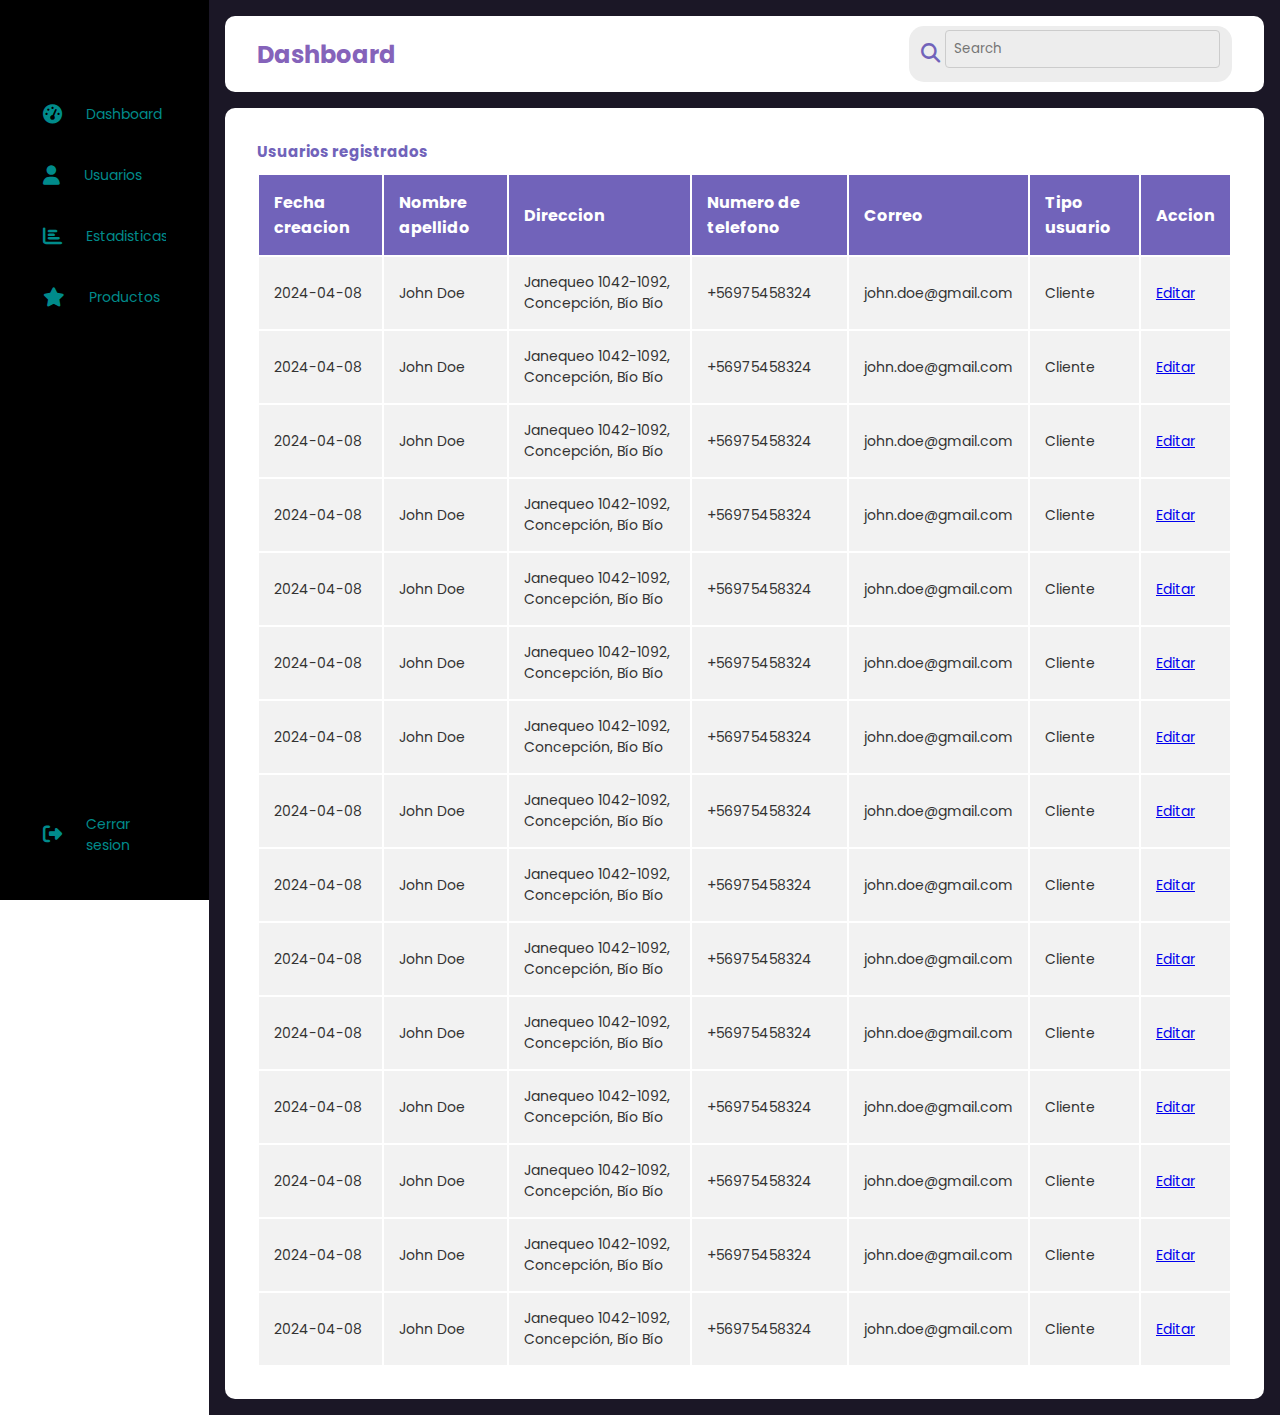
<file: usuarios.html>
<!DOCTYPE html>
<html lang="es">

<head>
    <meta charset="UTF-8">
    <meta name="viewport" content="width=device-width, initial-scale=1.0">
    <title>usuarios</title>
    <link rel="stylesheet" href="dashboard.css" />
    <link rel="stylesheet" href="https://cdnjs.cloudflare.com/ajax/libs/font-awesome/6.4.0/css/all.min.css" />
</head>

<body>
    <div class="sidebar">
        <div class="logo"></div>
        <ul class="menu">
            <li class="active">
                <a href="dashboard.html">
                    <i class="fas fa-tachometer-alt"></i>
                    <span>Dashboard</span>
                </a>
            </li>
            <li>
                <a href="#">
                    <i class="fas fa-user"></i>
                    <span>Usuarios</span>
                </a>
            </li>
            <li>
                <a href="estadisticas.html">
                    <i class="fas fa-chart-bar"></i>
                    <span>Estadisticas</span>
                </a>
            </li>


            <li>
                <a href="nuevosproductos.html">
                    <i class="fas fa-star"></i>
                    <span>Productos</span>
                </a>
            </li>
            <li>
            </li>
            <li class="logout">
                <a href="index.html">
                    <i class="fas fa-sign-out-alt"></i>
                    <span>Cerrar sesion</span>
                </a>
            </li>
        </ul>
    </div>

    <div class="main--content">
        <div class="header--wrapper">
            <div class="header--title">
                <h2> Dashboard</h2>
            </div>
            <div class="user--info">
                <div class="searh--box">
                    <i class="fa-solid fa-search"></i>
                    <input type="text" placeholder="Search" />
                </div>
            </div>
        </div>
        <div class="tabular--wrapper">
            <h3 class="main--title">Usuarios registrados</h3>
            <div class="table-container">
                <table>
                    <thead>
                            <tr>
                                <th>Fecha creacion</th>
                                <th>Nombre apellido</th>
                                <th>Direccion</th>
                                <th>Numero de telefono</th>
                                <th>Correo</th>
                                <th>Tipo usuario</th>
                                <th>Accion</th>
                            </tr>

                    <tbody>
                        <tr>
                            <td>
                                2024-04-08
                            </td>
                            <td>John Doe</td>
                            <td>Janequeo 1042-1092, Concepción, Bío Bío</td>
                            <td>+56975458324</td>
                            <td>john.doe@gmail.com</td>
                            <td>Cliente</td>
                            <td><a href="editarcliente.html">Editar</a></td>

                        </tr>
                    </tbody>
                    <tbody>
                        <tr>
                            <td>
                                2024-04-08
                            </td>
                            <td>John Doe</td>
                            <td>Janequeo 1042-1092, Concepción, Bío Bío</td>
                            <td>+56975458324</td>
                            <td>john.doe@gmail.com</td>
                            <td>Cliente</td>
                            <td><a href="editarcliente.html">Editar</a></td>

                        </tr>
                    </tbody>
                    <tbody>
                        <tr>
                            <td>
                                2024-04-08
                            </td>
                            <td>John Doe</td>
                            <td>Janequeo 1042-1092, Concepción, Bío Bío</td>
                            <td>+56975458324</td>
                            <td>john.doe@gmail.com</td>
                            <td>Cliente</td>
                            <td><a href="editarcliente.html">Editar</a></td>

                        </tr>
                    </tbody>
                    <tbody>
                        <tr>
                            <td>
                                2024-04-08
                            </td>
                            <td>John Doe</td>
                            <td>Janequeo 1042-1092, Concepción, Bío Bío</td>
                            <td>+56975458324</td>
                            <td>john.doe@gmail.com</td>
                            <td>Cliente</td>
                            <td><a href="editarcliente.html">Editar</a></td>

                        </tr>
                    </tbody>
                    <tbody>
                        <tr>
                            <td>
                                2024-04-08
                            </td>
                            <td>John Doe</td>
                            <td>Janequeo 1042-1092, Concepción, Bío Bío</td>
                            <td>+56975458324</td>
                            <td>john.doe@gmail.com</td>
                            <td>Cliente</td>
                            <td><a href="editarcliente.html">Editar</a></td>

                        </tr>
                    </tbody>
                    <tbody>
                        <tr>
                            <td>
                                2024-04-08
                            </td>
                            <td>John Doe</td>
                            <td>Janequeo 1042-1092, Concepción, Bío Bío</td>
                            <td>+56975458324</td>
                            <td>john.doe@gmail.com</td>
                            <td>Cliente</td>
                            <td><a href="editarcliente.html">Editar</a></td>

                        </tr>
                    </tbody>
                    <tbody>
                        <tr>
                            <td>
                                2024-04-08
                            </td>
                            <td>John Doe</td>
                            <td>Janequeo 1042-1092, Concepción, Bío Bío</td>
                            <td>+56975458324</td>
                            <td>john.doe@gmail.com</td>
                            <td>Cliente</td>
                            <td><a href="editarcliente.html">Editar</a></td>

                        </tr>
                    </tbody>
                    <tbody>
                        <tr>
                            <td>
                                2024-04-08
                            </td>
                            <td>John Doe</td>
                            <td>Janequeo 1042-1092, Concepción, Bío Bío</td>
                            <td>+56975458324</td>
                            <td>john.doe@gmail.com</td>
                            <td>Cliente</td>
                            <td><a href="editarcliente.html">Editar</a></td>

                        </tr>
                    </tbody>
                    <tbody>
                        <tr>
                            <td>
                                2024-04-08
                            </td>
                            <td>John Doe</td>
                            <td>Janequeo 1042-1092, Concepción, Bío Bío</td>
                            <td>+56975458324</td>
                            <td>john.doe@gmail.com</td>
                            <td>Cliente</td>
                            <td><a href="editarcliente.html">Editar</a></td>

                        </tr>
                    </tbody>
                    <tbody>
                        <tr>
                            <td>
                                2024-04-08
                            </td>
                            <td>John Doe</td>
                            <td>Janequeo 1042-1092, Concepción, Bío Bío</td>
                            <td>+56975458324</td>
                            <td>john.doe@gmail.com</td>
                            <td>Cliente</td>
                            <td><a href="editarcliente.html">Editar</a></td>

                        </tr>
                    </tbody>
                    <tbody>
                        <tr>
                            <td>
                                2024-04-08
                            </td>
                            <td>John Doe</td>
                            <td>Janequeo 1042-1092, Concepción, Bío Bío</td>
                            <td>+56975458324</td>
                            <td>john.doe@gmail.com</td>
                            <td>Cliente</td>
                            <td><a href="editarcliente.html">Editar</a></td>

                        </tr>
                    </tbody>
                    <tbody>
                        <tr>
                            <td>
                                2024-04-08
                            </td>
                            <td>John Doe</td>
                            <td>Janequeo 1042-1092, Concepción, Bío Bío</td>
                            <td>+56975458324</td>
                            <td>john.doe@gmail.com</td>
                            <td>Cliente</td>
                            <td><a href="editarcliente.html">Editar</a></td>

                        </tr>
                    </tbody>
                    <tbody>
                        <tr>
                            <td>
                                2024-04-08
                            </td>
                            <td>John Doe</td>
                            <td>Janequeo 1042-1092, Concepción, Bío Bío</td>
                            <td>+56975458324</td>
                            <td>john.doe@gmail.com</td>
                            <td>Cliente</td>
                            <td><a href="editarcliente.html">Editar</a></td>

                        </tr>
                    </tbody>
                    <tbody>
                        <tr>
                            <td>
                                2024-04-08
                            </td>
                            <td>John Doe</td>
                            <td>Janequeo 1042-1092, Concepción, Bío Bío</td>
                            <td>+56975458324</td>
                            <td>john.doe@gmail.com</td>
                            <td>Cliente</td>
                            <td><a href="editarcliente.html">Editar</a></td>

                        </tr>
                    </tbody>
                    <tbody>
                        <tr>
                            <td>
                                2024-04-08
                            </td>
                            <td>John Doe</td>
                            <td>Janequeo 1042-1092, Concepción, Bío Bío</td>
                            <td>+56975458324</td>
                            <td>john.doe@gmail.com</td>
                            <td>Cliente</td>
                            <td><a href="editarcliente.html">Editar</a></td>

                        </tr>
                    </tbody>
                    </thead>
                </table>
            </div>
        </div>
    </div>
    </div>

</body>

</html>
</file>
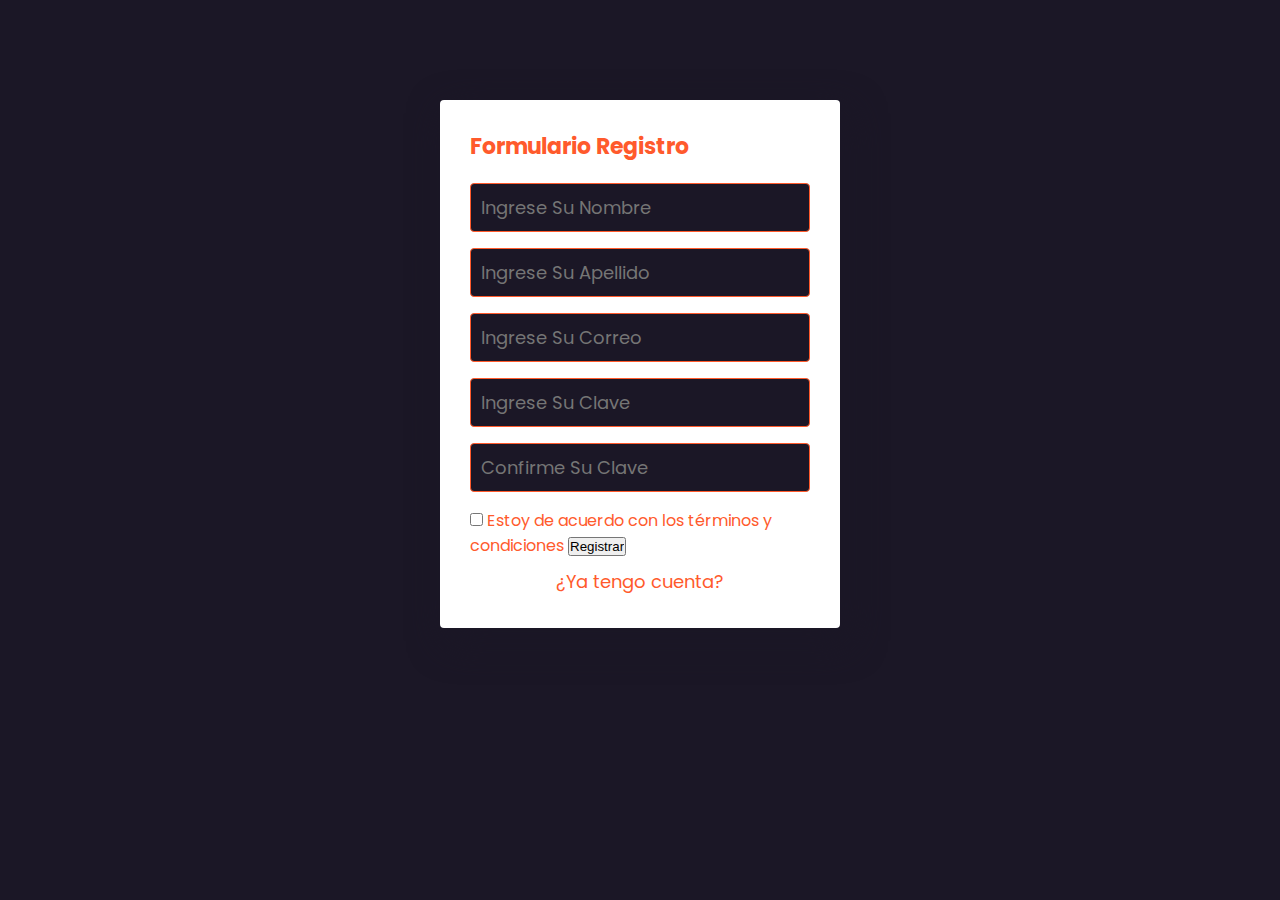
<file: usuariosnuevos.html>
<!DOCTYPE html>
<html lang="en">
<head>
    <meta charset="UTF-8">
    <meta name="viewport" content="width=device-width, initial-scale=1.0">
    <title>Registro</title>
    <link rel="stylesheet" href="css/registro.css">
    
</head>
<body>
    <section class="form-register">
        <h4>Formulario Registro</h4>
        <form onsubmit="return validarFormulario()">
            <input class="controls" type="text" name="nombres" id="nombres" placeholder="Ingrese Su Nombre">
            <input class="controls" type="text" name="apellidos" id="apellidos" placeholder="Ingrese Su Apellido">
            <input class="controls" type="email" name="correo" id="correo" placeholder="Ingrese Su Correo">
            <input class="controls" type="password" name="clave" id="clave" placeholder="Ingrese Su Clave">
            <input class="controls" type="password" name="clave2" id="clave2" placeholder="Confirme Su Clave">
            <input type="checkbox" id="terminos" name="terminos">
            <label for="terminos">Estoy de acuerdo con los términos y condiciones</label>
            <input type="submit" value="Registrar">
        </form>
        <p><a href="login.html">¿Ya tengo cuenta?</a></p>
    </section>
    
    <script src="js/validaredit.js"></script>
</body>

</html>
</file>
<file: style.css>
@import url('https://fonts.googleapis.com/css2?family=Poppins:wght@400;500;600;700;800&display=swap');

*{
    margin: 0;
    padding: 0;
    box-sizing: border-box;
    text-decoration: none;
    list-style: none none;
}




body{
    font-family: 'Poppins', sans-serif;
    background-color: #1B1726;
}

img{
    max-width: 100%;
}

.contt{
    max-width: 1200px;
    margin: 0 auto;
}

.header{
    background-image: url(images/apple.png);
    background-position: center center;
    background-repeat: no-repeat;
    background-size: cover;
    display: flex;
    align-items: center;
    min-height: 80vh;
    padding: 80px 0 ;
}

.menu{
    position: absolute;
    top: 0;
    left: 0;
    right: 0;
    display: flex;
    align-items: center;
    justify-content: space-between;
}

.logo{
    color: #ff5a2c;
    font-size: 25px;
    font-weight: 800;
    text-transform: uppercase;
}

.menu .navbar ul li{
    position: relative;
    float: left;
}
.menu .navbar ul li a{
    font-size: 18px;
    padding: 20px;
    color: #FFFFFF;
    font-weight: 600;
    display: block;
}

.menu .navbar ul li a:hover{
    color: #ff5a2c;
}
#menu{
    display: none;
}
.menu-icono{
    width: 25px;
}
.menu label{
    cursor: pointer;
    display: none;
}

.header-content{
    display: flex;
}
.header-txt{
    flex-basis: 50%;
}
.header-txt h1{
    font-size: 60px;
    color: #FFFFFF;
    line-height: 1.3;
    margin-bottom: 25px;
}

.header-txt span{
    color: #ff5a2c;
}

.header-txt p {
    font-size: 17px;
    color: #e0e0e0;
    margin-bottom: 45px;
}

.butons{
    display: flex;
}
.btn-1, .btn-2, .btn-3{
    display: inline-block;
    padding: 11px 35px;
    border: 2px solid #ff5a2c;
    border-radius: 25px;
    margin-right: 25px;
    font-size: 17px;
    color: #FFFFFF; 

}
.btn-1:hover{
    background-color: #ff5a2c;
}

.popular{
    padding: 100px 0;
    text-align: center;
}

h2{
    color: #FFFFFF;
    font-size: 35px;
    margin-bottom: 45px;
}

.popular-content{
    display: flex;
    justify-content: space-between;
}

.popular-content img{
    width: 150px;
}

.producto-content {
    margin-right: 25px;
    display: grid;
    grid-template-columns: repeat(3,1fr);
    justify-content: space-between;
}


.product-1{
    background-color: #2a223a;
    justify-content: space-between;
}

.product-txt{
    padding: 50px 30px;
}

h3{
    font-size: 20px;
    color: #FFFFFF;
    margin-bottom: 20px;
}

.price{
    display: flex;
    justify-content: space-between;
    align-items: center;
}

.price p{
    font-size: 17px;
    color: #ff5a2c;
}
.btn-2{
    padding: 5px 25px;
    background-color: #ff5a2c;
    margin-right: 0;
}

.contact{
    padding: 150px 300px;

}
.contact-content{
    background-color: #2a223a;
    text-align: center;
    padding: 50px;
    border-radius: 50px;
}

form{
    display: flex;
    justify-content: center;
    margin-top: 20px;

}

input{
    padding: 18px 25px;
    background-color: #3f3456;
    border: 0;
    border-radius: 25px;
    outline: none;
    margin-right: 10px;
    color: #FFFFFF;
    font-size: 17px;
}

::placeholder{
    color:#e0e0e0;
    font-size: 17px;
}

.btn-3{
    background-color: #ff5a2c;
    cursor: pointer;
    margin-right: 0;
}

.footer{
    display: flex;
    justify-content: center;
    padding: 50px 0;
}

.link ul{
    display: flex;
}

.link ul li > a{
    font-size: 17px;
    color: #FFFFFF;
    margin-right: 20px;
}

.link ul li > a:hover{
    color: #ff5a2c;
}

@media(max-width:991px){
    .menu{
        padding: 20px;
    }
    .menu label{
        display: initial;
    }
    .menu .navbar{
        position: absolute;
        top: 100%;
        left: 0;
        right: 0;
        background-color: #ff5a2c;
        display: none;
    }
    .menu .navbar ul li a:hover{
        color: #1B1726;
    }
    .menu .navbar ul li{
        width: 100%;
    }

    #menu:checked ~ .navbar{
        display: initial;
    }

    .header{
        min-height: 0vh;
        padding: 80px 30px 50px 30px;
    }

    .header-txt{
        text-align: center;
        flex-basis: 100%;
    }

    .header-txt h1{
        font-size: 50px;
        margin-bottom: 15px;
    }

    .butons{
        justify-content: center;
    }

    .btn-1:last-of-type{
        margin-right: 0;
    }

    .popular{
        display: none;
    }
    .product{
        padding: 30px;
    }
    .producto-content{
        grid-template-columns: repeat(1,1fr);
        gap: 30px;
        justify-content: space-between;
    }

    .product-1 img{
        width: 100%;
        justify-content: space-between;
    }

    .contact{
        padding: 30px;
    }
    form{
        flex-direction: column;
    }
    input{
        margin: 0 0 20px 0;
    }
    .footer{
        flex-direction: column;
        text-align: center;
    }
    .link ul{
        margin-top: 20px;
    }
}
.headersito{

    background-position: center center;
    background-repeat: no-repeat;
    background-size: cover;
    align-items: center;
    min-height: 80vh;
    padding: 120px 0 ;
}
@media screen and (max-width : 900px){
    .header-txt h1{
        font-size: 14px;
    }
    .header-txt p {
        font-size: 13px;
    }
        
    
}
</file>
<file: css/pago.css>
@import url('https://fonts.googleapis.com/css2?family=Poppins:wght@100;300;400;500;600&display=swap');

*{
  font-family: 'Poppins', sans-serif;
  margin:0; padding:0;
  box-sizing: border-box;
  outline: none; border:none;
  text-transform: capitalize;
  transition: all .2s linear;
}

.container{
  display: flex;
  justify-content: center;
  align-items: center;
  padding:25px;
  min-height: 100vh;
  background: linear-gradient(90deg, #0a0a0a 60%, #111211 40.1%);
}

.container form{
  padding:20px;
  width:700px;
  background: #918f8f;
  box-shadow: 0 5px 10px rgba(58, 58, 58, 0.1);
}

.container form .row{
  display: flex;
  flex-wrap: wrap;
  gap:15px;
}

.container form .row .col{
  flex:1 1 250px;
}

.container form .row .col .title{
  font-size: 20px;
  color:#333;
  padding-bottom: 5px;
  text-transform: uppercase;
}

.container form .row .col .inputBox{
  margin:15px 0;
}

.container form .row .col .inputBox span{
  margin-bottom: 10px;
  display: block;
}

.container form .row .col .inputBox input{
  width: 100%;
  border:1px solid #ccc;
  padding:10px 15px;
  font-size: 15px;
  text-transform: none;
}

.container form .row .col .inputBox input:focus{
  border:1px solid #000;
}

.container form .row .col .flex{
  display: flex;
  gap:15px;
}

.container form .row .col .flex .inputBox{
  margin-top: 5px;
}

.container form .row .col .inputBox img{
  height: 34px;
  margin-top: 5px;
  filter: drop-shadow(0 0 1px #000);
}

.container form .submit-btn{
  width: 100%;
  padding:12px;
  font-size: 17px;
  background: #020202;
  color:#fff;
  margin-top: 5px;
  cursor: pointer;
}

.container form .submit-btn:hover{
  background: #000000;
}
</file>
<file: css/contacto.css>
@import url('https://fonts.googleapis.com/css2?family=Poppins:wght@400;500;600;700;800&display=swap');
*{
    margin: 0;
    padding: 0;
    box-sizing: border-box;
    text-decoration: none;
    list-style: none none;
}

body{
    font-family: 'Poppins', sans-serif;
    min-height: 100vh;
    display: flex;
    align-items: center;
    justify-content: center;
    background-color: #1B1726;
}
.menu{
    position: absolute;
    top: 0;
    left: 0;
    right: 0;
    display: flex;
    align-items: center;
    justify-content: space-between;
}

.container h1{
    font-size: 22px;
    margin-bottom: 20px;
    color: #ff5a2c;
}

.logo{
    color: #ff5a2c;
    font-size: 25px;
    font-weight: 800;
    text-transform: uppercase;
}

.menu .navbar ul li{
    position: relative;
    float: left;
}
.menu .navbar ul li a{
    font-size: 18px;
    padding: 20px;
    color: #FFFFFF;
    font-weight: 600;
    display: block;
}

.menu .navbar ul li a:hover{
    color: #ff5a2c;
}
#menu{
    display: none;
}
.menu-icono{
    width: 25px;
}
.menu label{
    cursor: pointer;
    display: none;
}

form{
    padding: 50px 55px;
    box-shadow: 0 0 20px rgba(0, 0, 0, 0.2);
    border-radius: 20px;
    text-align: center;
    width: 340px;
}

.input-group{
    display: flex;
    flex-direction: column;
    text-align: left;
}

h2{
    color: #ff5a2c;
    font-size: 35px;
}

label{
    color:#ff5a2c ;
    font-size: 15px;  
    font-weight: 600;  
    margin-bottom: 15px;
    
    
}


input, textarea{
    padding: 17px 25px;
    border-radius: 25px;
    margin-bottom: 20px;
    background-color: #EDFFF0;
    border: 2px solid #f0faf1;
    color: #283629; 
    outline: none; 
}

input::placeholder, textarea::placeholder{
    color: #b5cab6;

}

.form-txt{
    margin-bottom: 30px;
    display: flex;
    justify-content: space-between;
    text-align: center;
}

.form-txt a{
    color: #ff5a2c;
    font-size: 14px;
    font-weight: 600;
    text-decoration: none;
}

.btn {
    font-size: 16px
    color #FFFFFF;
    border: 0;
    border-radius: 25px;
    background-color: #ff5a2c;
    box-shadow: 0 0 20px #ff5a2c;
    cursor: pointer;
}
.volver-btn {
    font-size: 16px
    color #FFFFFF;
    border: 0;
    border-radius: 25px;
    background-color: #ff5a2c;
    box-shadow: 0 0 20px #ff5a2c;
    cursor: pointer;
}

.btn:hover {
    background-color: #ff5a2c;

}

.volver-btn:hover {
    background-color: #ff5a2c;

}

@media(max-width:991px) {

    .menu{
        padding: 20px;
    }
    .menu label{
        display: initial;
    }
    .menu .navbar{
        position: absolute;
        top: 100%;
        left: 0;
        right: 0;
        background-color: #ff5a2c;
        display: none;
    }
    .menu .navbar ul li a:hover{
        color: #1B1726;
    }
    .menu .navbar ul li{
        width: 100%;
    }

    #menu:checked ~ .navbar{
        display: initial;
    }

    body {
        padding: 30px;
    }

    form {
        padding: 50;
    }
    input {
        padding: 15px;
    }
}
</file>
<file: dashboard.css>
@import url("https://fonts.googleapis.com/css2?family=Poppins:wght@400,600&idsplay=swap");

*{
    margin: 0;
    padding: 0;
    border: none;
    outline: none;
    box-sizing: border-box;
    font-family: "Poppins", sans-serif;
}
body{
    display:flex;
}
.sidebar {
    position: sticky;
    top: 0;
    left: 0;
    bottom: 0;
    width: 110px;
    height: 100vh;
    padding: 0 1.7rem;
    color:rgb(253, 254, 255);
    overflow: hidden;
    transition: all 0.5s linear;
    background: rgb(0, 0, 0);
}
.sidebar:hover{
    width: 240px;
    transition: 0.5s;
}
.logo{
    height: 80px;
    padding: 16px;
}
.menu{
    height: 88%;
    position: relative;
    list-style: none;
    padding: 0;
}
.menu li{
    padding: 1rem;
    margin: 8px 0;
    border-radius: 8px;
    transition: all 0.5s ease-in-out;
}

.menu a{
    color: darkcyan;
    font-size: 14px;
    text-decoration: none;
    display: flex;
    align-items: center;
    gap: 1.5rem;
}
.menu a span {
    overflow: hidden;
}
.menu a i{
    font-size: 1.2rem;
}
.logout{
    position: absolute;
    bottom: 0;
    left: 0;
    width: 100%;
}

.main--content{
    position: relative;
    background: #1B1726;
    width: 100%;
    padding: 1rem;
}


.header--wrapper{
    display: flex;
    justify-content: space-between;
    align-items: center;
    flex-wrap: wrap;
    background: #fff;
    border-radius: 10px;
    padding: 10px 2rem;
    margin-bottom: 1rem;
}

.header--title{
    color: rgba(133, 99, 186, 255);
}

.user--info{
    display:flex;
    align-items: center;
    gap: 1rem;
}

.searh--box{
    background: rgb(237, 237, 237);
    border-radius: 15px;
    color: rgba(113, 99, 186, 255);
    display: flex;
    align-items: center;
    gap: 5px;
    padding: 4px 12px;
}

.searh--box input{
    background:transparent;
    padding: 10px;
}

.searh--box i{
    font-size: 1.2rem;
    cursor: pointer;
    transition: all 0.5s ease-out;
}

.searh--box i:hover{
    transform: scale(1.2);
}

.card--container{
    background: #ffff;
    padding: 2rem;
    border-radius: 10px;
}

.card--wrapper{
    display: flex;
    flex-wrap: wrap;
    gap: 1rem;
}

.main--title{
    color: rgba(113, 99, 186, 255);
    padding-bottom: 10px;
    font-size: 15px;
}
.payment--card{
    background: rgb(229, 223, 223);
    border-radius: 10px;
    padding: 1.2rem;
    width: 290px;
    height: 150px;
    display: flex;
    flex-direction: column;
    justify-content: space-between;
    transition: all 0.5s ease-in-out;
}

.payment--card:hover{
    transform: translateY(-5px);
}
.card--header{
    display: flex;
    justify-content: space-between;
    align-items: center;
    margin-bottom: 20px;
}
.amount{
    display: flex;
    flex-direction: column;
}
.title{
    font-size: 12px;
    font-weight: 200;
}
.amount--value{
    font-size: 24px;
    font-family: "Courier New", 'Courier New', Courier, monospace;
    font-weight: 600;
}
.icon{
    color:#fff;
    padding: 1rem;
    height: 60px;
    width: 60px;
    text-align: center;
    border-radius: 50%;
    font-size: 1.5rem;
    background: red;
}
.card-detail{
    font-size: 18px;
    color: #777777;
    letter-spacing: 2px;
    font-family: 'Courier New', Courier, monospace;
}

.light-red{
    background: rgb(251, 233, 233);
}
.light-purple{
    background: rgb(254, 226, 254);
}
.light-green{
    background: rgb(235, 254, 235);
}
.light-blue{
    background:rgb(236, 236, 254)
}
.dark-red{
    background: red;
}
.dark-purple{
    background: purple;
}
.dark-green{
    background: green;
}
.dark-blue{
    background: blue;
}

.tabular--wrapper{
    background: #fff;
    margin-top: 1rem;
    border-radius: 10px;
    padding: 2rem;
}
.table-container{
    width: 100%;
}
.table{
    width: 100%;
    border-collapse: collapse;
}

thead{
    background: rgba(113, 99, 186, 255);
    color: #fff;
}
th{
    padding: 15px;
    text-align: left;
}


tbody{
    background: #f2f2f2;
}
td{
    padding: 15px;
    font-size: 14px;
    color: #333;
}
tr:nth-child(even){
    background: #fff;
}
tfoot{
    background: rgba(113, 99, 186, 255);
    font-weight: bold;
    color: #fff;
}
tfoot td{
    padding: 15px;
}
.table-container button{
    color: green;
    background: none;
    cursor: pointer;
}
body {
    font-family: Arial, sans-serif;
    margin: 0;
    padding: 0;
}

.container {
    width: 80%;
    margin: 0 auto;
}

form {
    margin-top: 20px;
}

label {
    display: block;
    margin-bottom: 5px;
}

input[type="text"],
input[type="number"],
textarea {
    width: 100%;
    padding: 8px;
    margin-bottom: 10px;
    border: 1px solid #ccc;
    border-radius: 4px;
    box-sizing: border-box;
}

input[type="file"] {
    margin-top: 5px;
}

input[type="submit"] {
    background-color: #4CAF50;
    color: white;
    padding: 10px 20px;
    border: none;
    border-radius: 4px;
    cursor: pointer;
}

input[type="submit"]:hover {
    background-color: #45a049;
}

.container {
    width: 80%;
    margin: 0 auto;
    padding: 20px;
    background-color: #fff;
    border-radius: 10px;
    box-shadow: 0 0 10px rgba(0, 0, 0, 0.1);
}

h1 {
    text-align: center;
    color: #333;
}

.stats-container {
    display: flex;
    justify-content: space-around;
    margin-top: 40px;
}

.stat {
    text-align: center;
    padding: 30px 20px;
    background-color: #fff;
    border-radius: 10px;
    box-shadow: 0 0 10px rgba(0, 0, 0, 0.1);
    transition: all 0.3s ease;
}

.stat:hover {
    transform: translateY(-5px);
    box-shadow: 0 5px 15px rgba(0, 0, 0, 0.2);
}

.stat h2 {
    margin: 0;
    font-size: 22px;
    color: #333;
}

.value {
    margin-top: 10px;
    font-size: 36px;
    font-weight: bold;
    color: #007bff;
}
.cat {
    width: 290px; 
    height: 150px; 
    overflow: hidden; 
    border-radius: 10px;
}

.cat img {
    width: 100%; 
    height: 100%; 
    object-fit: cover; 
    border-radius: 10px;
}
@media screen and (max-width : 900px){
    .sidebar {
        position: fixed;
        top: 0;
        left: 0;
        bottom: 0;
        width: 110px;
        height: 100vh;
        padding: 0 1.7rem;

    }
    @media screen and (max-width: 768px) {
        .sidebar {
            width: 100%; /* Ancho al 100% en dispositivos pequeños */
            height: auto; /* Altura automática */
            padding-top: 15px; /* Espacio superior */
        }
    
        .menu li {
            text-align: left; /* Alinear el texto a la izquierda */
        }
        .sidebar {
            position: sticky;
            top: 0;
            left: 0;
            bottom: 0;
            width: 110px;
            height: 100vh;
            padding: 0 1.7rem;
        }
}

}
</file>
<file: css/register.css>
@import url('https://fonts.googleapis.com/css2?family=Poppins:wght@400;500;600;700;800&display=swap');
*{
    margin: 0;
    padding: 0;
    box-sizing: border-box;
    text-decoration: none;
    list-style: none none;
}



body {
    margin: 0;
    padding: 0;
    font-family: 'Poppins', sans-serif;
    height: 100vh;
    background-color: #1B1726;
}

.formulario {
    position: absolute;
    top: 50%;
    left: 50%;
    transform: translate(-50%, -50%);
    width: 400px;
    background: #e0e0e0;
    border-radius: 10px;
}

.formulario h1 {
    text-align: center;
    padding: 0 0 20px 0;
    border-bottom: 1px solid silver;
}

.formulario form {
    padding: 0 40px;
    box-sizing: border-box;
}

form .username {
    position: relative;
    border-bottom: 2px solid #adadad;
    margin: 30px 0;
}

.username input {
    width: 100%;
    padding: 0 5px;
    height: 40px;
    font-size: 16 px;
    border: none;
    background: none;
    outline: none;
}

.username label {
    position: absolute;
    top: 50%;
    left: 5px;
    color: #adadad;
    transform: translateY(-50%);
    font-size: 16px;
    pointer-events: none;
    transition: .5s;
}

.username span::before {
    content: '';
    position: absolute;
    top: 40px;
    left: 0;
    width: 0%;
    height: 2px;
    background: #6C3483;
    transition: .5s;
}

.username input:focus~label,
.username input:focus~label {
    top: -5px;
    color: #6C3483;
}

.username input:focus~span::before,
.username input:focus~span::before {
    width: 100%;
}

.recordar {
    margin: -5px 0 20px 5px;
    color: blue;
    cursor: pointer;
}

.recordar:hover {
    text-decoration: underline;
}

input[type="submit"] {
    width: 100%;
    height: 50px;
    border: 1px solid;
    background: #ff5a2c;
    border-radius: 25px;
    font-size: 18px;
    color: white;
    cursor: pointer;
    outline: "none";
}

input[type="submit"]:hover {
    border-color: purple;
    transition: .5s;
}

.registrarse {
    margin: 30px 0;
    text-align: center;
    font-size: 16px;
    color: black;
}

.registrarse a {
    color: blue;
    text-decoration: none;
}

.registrarse a:hover {
    text-decoration: underline;
}

.menu {
    position: absolute;
    top: 0;
    left: 0;
    right: 0;
    display: flex;
    align-items: center;
    justify-content: space-between;
}

.logo {
    color: #ff5a2c;
    font-size: 25px;
    font-weight: 800;
    text-transform: uppercase;
}

.menu .navbar ul li {
    position: relative;
    float: left;
}

.menu .navbar ul li a {
    font-size: 18px;
    padding: 20px;
    color: #FFFFFF;
    font-weight: 600;
    display: block;
}

.menu .navbar ul li a:hover {
    color: #ff5a2c;
}

#menu {
    display: none;
}

.menu-icono {
    width: 25px;
}

.menu label {
    cursor: pointer;
    display: none;
}
.header-content {
    display: flex;
}

.header-txt {
    flex-basis: 50%;
}

.header-txt h1 {
    font-size: 60px;
    color: #FFFFFF;
    line-height: 1.3;
    margin-bottom: 25px;
}

.header-txt span {
    color: #ff5a2c;
}

.header-txt p {
    font-size: 17px;
    color: #e0e0e0;
    margin-bottom: 45px;
}

.menu .navbar ul li{
    position: relative;
    float: left;
}
.menu .navbar ul li a{
    font-size: 18px;
    padding: 20px;
    color: #FFFFFF;
    font-weight: 600;
    display: block;
}

.menu .navbar ul li a:hover{
    color: #ff5a2c;
}
#menu{
    display: none;
}
.menu-icono{
    width: 25px;
}
.menu label{
    cursor: pointer;
    display: none;
}
</file>
<file: css/registro.css>
@import url('https://fonts.googleapis.com/css2?family=Poppins:wght@400;500;600;700;800&display=swap');
*{
    margin: 0;
    padding: 0;
    box-sizing: border-box;
}

body{
    background-color: #1B1726;
}

.form-register{
    width: 400px;
    background: white;
    padding: 30px;
    margin: auto;
    margin-top: 100px;
    border-radius: 4px;
    font-family: 'Poppins', sans-serif;
    color: #ff5a2c;
    box-shadow: 7px 13px 37px #1B1726;
}

.form-register h4{
    font-size: 22px;
    margin-bottom: 20px;
}



.controls{
    width: 100%;
    background: #1B1726;
    padding: 10px;
    border-radius: 4px;
    margin-bottom: 16px;
    border: 1px solid #ff5a2c;
    font-family: 'Poppins', sans-serif;
    font-size: 18px;
    color: #ff5a2c;
}

.form-register p{
    padding: 10px;
    height: 40px;
    text-align: center;
    font-size: 18px;
}

.form-register a{
    color: #ff5a2c;
    text-decoration: none;
}

.form-register a:hover{
    color: #ff5a2c;
    text-decoration: underline;
}

.form-register .botons{
    width: 100%;
    background: #ff5a2c;
    border: none;
    padding: 15px;
    color: white;
    margin: 16px 0;
    font-size: 16px;

}
</file>
<file: css/pedidos.css>
@import url('https://fonts.googleapis.com/css2?family=Poppins:wght@400;500;600;700;800&display=swap');

:root{
    --body:#1B1726;
    --cont: #ff5a2c;
    --line:#651fff;
    --txt:#007bfd;
    --ligth:#c5cae9;
}
*{
    margin: 0;
    padding: 0;
    box-sizing: border-box;
    text-decoration: none;
    list-style: none none;
}
.menu .navbar ul li{
    position: relative;
    float: left;
}
.menu .navbar ul li a{
    font-size: 18px;
    padding: 20px;
    color: #FFFFFF;
    font-weight: 600;
    display: block;
}

.menu .navbar ul li a:hover{
    color: #ff5a2c;
}
#menu{
    display: none;
}
.menu-icono{
    width: 25px;
}
.menu label{
    cursor: pointer;
    display: none;
}
body{
    width: 100%;
    min-height: 100vh;
    background: var(--body);
    display: flex;
    justify-content: center;
    align-items: center;
    line-height: 1.4;
    font-family: 'Poppins', sans-serif;
}
.container{
    width: 1100px;
    max-width: 1100px;
    padding: 40px;
    margin: 0 30px;
    background: var(--cont);
    position: relative;
}
.details{
    display: flex;
    gap: 1em;
    flex-wrap: wrap;
    justify-content: space-between;
}
.order h1{
    text-transform: uppercase;
}
.order span{
    color: var(txt);
}
.date p{
    font-size: 1.1rem;
}
.track{
    margin: 4cm 0 8em;
}
#progress{
    list-style: none;
    display: flex;
    flex-wrap: wrap;
    justify-content: space-between;
    align-items: center;
    gap: 1em;
    position: relative;
    text-align: center;
}
#progress li{
    width: 20%;
    position: relative;
}
#progress li::before{
    content:'\2713' ;
    position: absolute;
    display: flex;
    justify-content: center;
    width: 50px;
    align-items: center;
    font-size: 2rem;
    height: 50px;
    background: var(--line);
    color: #fff;
    border-radius: 50%;
    z-index: 11111;
}
#progress li:last-child::before{
    content:'\2713' ;
    font-weight: bold;
    background: var(--ligth);
}
#progress::before{
    content:'';
    position: absolute;
    top: 20px;
    width: 55%;
    margin-left: 35px;
    height: 10px;
    background: var(--line);
    z-index: 111;
}
#progress::after{
    content:'';
    position: absolute;
    top: 20px;
    width: 80%;
    height: 10px;
    background: #c5cae9;
}
.lists{
    display: flex;
    gap: 2em;
    flex-wrap: wrap;
    align-items: center;
}
.list{
    display: flex;
    gap: 1em;
    flex: 1 1 50px;
}
.list p{
    font-size: 1.1rem;
}
.list img{
    width: 50px;
}
</file>
<file: css/productos.css>
@import url('https://fonts.googleapis.com/css2?family=Poppins:wght@400;500;600;700;800&display=swap');

body{
    font-family: 'Poppins', sans-serif;
    background-color: #1B1726;
}
*{
    margin: 0;
    padding:0;
    font-family: 'Poppins' , sans-serif;
    text-decoration: none;
    list-style: none none;
}

header{
    background-size: cover;
    background-position:center;
}
header h1{
    text-align: center;
    font-size: 50px;
    /* background-color: #000; */
    color: #ff5a2c;
    padding: 30px 0;
}

.menu{
    position: absolute;
    top: 0;
    left: 0;
    right: 0;
    display: flex;
    align-items: center;
    justify-content: space-between;
}

.menu .navbar ul li{
    position: relative;
    float: left;
}
.menu .navbar ul li a{
    font-size: 18px;
    padding: 20px;
    color: #FFFFFF;
    font-weight: 600;
    display: block;
}

.menu .navbar ul li a:hover{
    color: #ff5a2c;
}
#menu{
    display: none;
}
.menu-icono{
    width: 25px;
}
.menu label{
    cursor: pointer;
    display: none;
}


.contenedor{
    max-width: 1200px;
    padding: 10px;
    margin: auto;
    display: flex;
    justify-content: space-between;
    contain: paint;
    background-color: #1b1726;
    
}

.contenedor .contenedor-items{
    margin-top: 30px;
    display: grid;
    grid-template-columns: repeat(auto-fit, minmax(220px, 1fr));
    grid-gap:30px;
    grid-row-gap: 30px;
    width: 100%;
    transition: .3s;
}
.contenedor .contenedor-items .item{
    max-width: 200px;
    margin: auto;
    border: 1px solid #ff5a2c;
    background-color: #1b1726;

    border-radius: 10px;
    padding: 20px;
    transition: .3s;
}
.contenedor .contenedor-items .item .img-item{
    width: 100%;
}
.contenedor .contenedor-items .item:hover{
    box-shadow: 0 0 10px #ff5a2c;
    scale: 1.05;
}
.contenedor .contenedor-items .item .titulo-item{
    display: block;
    font-weight: bold;
    text-align: center;
    text-transform: uppercase;
    background-color: #ff5a2c;
}
.contenedor .contenedor-items .item .precio-item{
    display: block;
    text-align: center;
    font-weight: bold;
    font-size: 22px;
    background-color: #ff5a2c;
}

.contenedor .contenedor-items .item .boton-item{
    display: block;
    margin: 10px auto;
    border: none;
    background-color: rgb(255, 255, 255);
    color: #ff5a2c;
    padding: 5px 15px;
    border-radius: 5px;
    cursor: pointer;
}
.carrito{
    border: 1px solid #666;
    width: 35%;
    margin-top: 30px;
    border-radius: 10px;
    overflow: hidden;
    margin-bottom: auto;
    position: sticky !important;
    top: 0;
    transition: .3s;
    margin-right: -100%;
    opacity: 0;
}
.carrito .header-carrito{
    background-color: #000;
    color: #ff5a2c;
    text-align: center;
    padding: 30px 0;
}
.carrito .carrito-item{
    display: flex;
    align-items: center;
    
    position: relative;
    border-bottom: 1px solid #ff5a2c;
    padding: 20px;
}
.carrito .carrito-item img{
    margin-right: 20px;
}
.carrito .carrito-item .carrito-item-titulo{
    display: block;
    font-weight: bold;
    margin-bottom: 10px;
    text-transform: uppercase;
    color : #ff5a2c;
}
.carrito .carrito-item .selector-cantidad{
    display: inline-block;
    margin-right: 25px;
}
.carrito .carrito-item .carrito-item-cantidad{
    border: none;
    font-size: 18px;
    background-color: transparent;
    display: inline-block;
    width:30px;
    padding: 5px;
    text-align: center;
}
.carrito .carrito-item .selector-cantidad i{
    font-size: 18px;
    width: 32px;
    height: 32px;
    line-height: 32px;
    text-align: center;
    border-radius: 50%;
    border: 1px solid #ff5a2c;
    cursor: pointer;
    color :#ff5a2c;
}
.carrito .carrito-item .carrito-item-precio{
    font-weight: bold;
    display: inline-block;
    font-size: 18px;
    margin-bottom: 5px;
    color : #ff5a2c;
}
.carrito .carrito-item .btn-eliminar{
    position: absolute;
    right: 15px;
    top: 15px;
    color: #ff5a2c;
    font-size: 20px;
    width: 40px;
    height: 40px;
    line-height: 40px;
    text-align: center;
    border-radius: 50%;
    border: 1px solid #000;
    cursor: pointer;
    display: block;
    background: transparent;
    z-index: 20;
}
.carrito .carrito-item .btn-eliminar i{
    pointer-events: none;
}

.carrito-total{
    background-color: #f3f3f3;
    padding: 30px;
}
.carrito-total .fila{
    display: flex;
    justify-content: space-between;
    align-items: center;
    font-size: 22px;
    font-weight: bold;
    margin-bottom: 10px;
}
.carrito-total .btn-pagar{
    display: block;
    width: 100%;
    border: none;
    background: #000;
    color: #ff5a2c;
    border-radius: 5px;
    font-size: 18px;
    padding: 20px;
    display: flex;
    justify-content: space-between;
    align-items: center;
    cursor: pointer;
    transition: .3s;
    background-color: #000;
}
.carrito-total .btn-pagar:hover{
    scale: 1.05;
}

/* SECCION RESPONSIVE */
@media screen and (max-width: 991px) {
    .menu{
        padding: 20px;
    }
    .menu label{
        display: initial;
    }
    .menu .navbar{
        position: absolute;
        top: 100%;
        left: 0;
        right: 0;
        background-color: #ff5a2c;
        display: none;
    }
    .menu .navbar ul li a:hover{
        color: #1B1726;
    }
    .menu .navbar ul li{
        width: 100%;
    }

    #menu:checked ~ .navbar{
        display: initial;
    }

    
    
    
    .contenedor {
    display: block;
    }
    .contenedor-items{
        width: 100% !important;
    }
    .carrito{
        width: 100%;
    }
}
</file>
